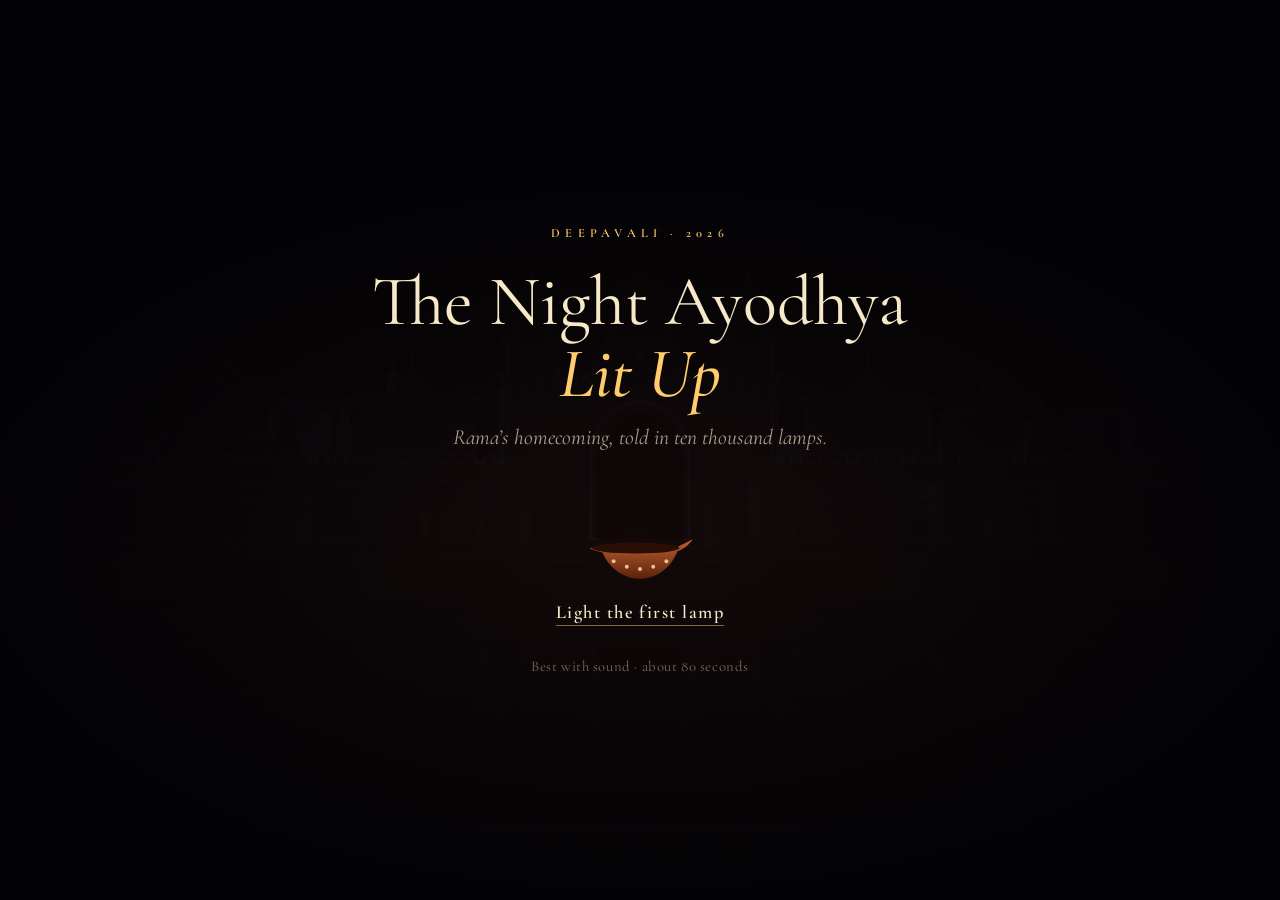
<file: index.html>
<!DOCTYPE html>
<html lang="en">

<head>
  <meta charset="UTF-8">
  <meta name="viewport" content="width=device-width, initial-scale=1, viewport-fit=cover">
  <title>The Night Ayodhya Lit Up · Happy Deepawali</title>
  <meta name="description"
    content="A Diwali greeting: Rama, Sita and Lakshmana return to Ayodhya on a moonless night, and the city welcomes them with an ocean of lamps.">
  <meta name="theme-color" content="#020205">
  <meta property="og:title" content="The Night Ayodhya Lit Up · Happy Deepavali">
  <meta property="og:description" content="Rama's homecoming, told in ten thousand lamps. Shubh Deepavali!">
  <meta property="og:type" content="website">
  <link rel="icon"
    href="data:image/svg+xml,%3Csvg xmlns='http://www.w3.org/2000/svg' viewBox='0 0 64 64'%3E%3Cpath d='M32 6c6 9 9 15 9 21a9 9 0 0 1-18 0c0-6 3-12 9-21z' fill='%23ffb547'/%3E%3Cpath d='M6 38h52c-3 12-13 19-26 19S9 50 6 38z' fill='%23b4502a'/%3E%3C/svg%3E">
  <link rel="preconnect" href="https://fonts.googleapis.com">
  <link rel="preconnect" href="https://fonts.gstatic.com" crossorigin>
  <link rel="stylesheet"
    href="https://fonts.googleapis.com/css2?family=Cormorant+Garamond:ital,wght@0,400;0,500;0,600;1,400;1,500&family=Noto+Serif+Devanagari:wght@500;600&family=Noto+Serif+Tamil:wght@500;600&family=Noto+Serif+Telugu:wght@500;600&family=Noto+Serif+Bengali:wght@500;600&family=Noto+Serif+Gujarati:wght@500;600&family=Noto+Serif+Kannada:wght@500;600&family=Noto+Serif+Malayalam:wght@500;600&family=Noto+Serif+Gurmukhi:wght@500;600&family=Noto+Serif+Oriya:wght@500;600&family=Noto+Nastaliq+Urdu:wght@500;600&display=swap">
  <link rel="stylesheet" href="assets/css/style.css">
</head>

<body>
  <canvas id="stage" role="img"
    aria-label="Animated scene: Rama, Sita and Lakshmana walk toward the gates of Ayodhya on a moonless night while citizens light thousands of clay lamps and fireworks fill the sky."></canvas>
  <div class="vignette" aria-hidden="true"></div>
  <div class="scrim" aria-hidden="true"></div>

  <!-- Story captions -->
  <div id="caption" class="caption" aria-live="polite"></div>

  <!-- Multilingual greeting stage -->
  <div id="greet" class="greet" aria-live="polite"></div>

  <!-- Finale -->
  <section id="finale" class="finale" hidden>
    <p class="f-shubh" lang="hi">शुभ दीपावली</p>
    <h1 class="f-title" id="finaleTitle" aria-label="Happy Deepavali">Happy Deepavali</h1>
    <p class="f-sub">May the light that welcomed Rama home fill yours with joy, peace and prosperity.</p>
    <p class="f-from" id="fromLine" hidden>with warm wishes from <span id="fromName"></span></p>
    <div class="ribbon" aria-hidden="true">
      <div class="ribbon-track" id="ribbon"></div>
    </div>
  </section>

  <div id="actions" class="actions" hidden>
    <p class="hint">Tap the sky to light a firework</p>
    <div class="action-row">
      <button type="button" class="btn" id="replayBtn">↺ Watch again</button>
      <button type="button" class="btn" id="nameBtn">✎ Add your name</button>
    </div>
    <form id="nameForm" class="name-form" hidden>
      <label class="sr-only" for="nameInput">Your name</label>
      <input id="nameInput" maxlength="40" autocomplete="name" placeholder="Your name">
      <button type="submit" class="btn btn-gold">Save</button>
    </form>
  </div>

  <!-- HUD -->
  <div class="hud" id="hud" hidden>
    <button type="button" class="hud-btn" id="soundBtn" aria-label="Mute sound" aria-pressed="false">
      <svg viewBox="0 0 24 24" aria-hidden="true">
        <path class="spk" d="M4 9h4l5-4v14l-5-4H4z" />
        <path class="wave" d="M16.5 8.5a5 5 0 0 1 0 7M19 6a8.5 8.5 0 0 1 0 12" />
        <path class="mute" d="M16 9l6 6M22 9l-6 6" />
      </svg>
    </button>
    <button type="button" class="hud-btn hud-skip" id="skipBtn">Skip to greeting ›</button>
  </div>
  <div id="toast" class="toast" role="status"></div>

  <!-- Intro -->
  <div id="intro" class="intro">
    <div class="intro-inner">
      <p class="eyebrow">Deepavali · 2026</p>
      <h1 class="intro-title">The Night Ayodhya<br><em>Lit Up</em></h1>
      <p class="lede">Rama’s homecoming, told in ten thousand lamps.</p>
      <button type="button" id="beginBtn" class="begin">
        <svg class="intro-diya" viewBox="0 0 120 90" aria-hidden="true">
          <defs>
            <radialGradient id="fl" cx="50%" cy="70%" r="60%">
              <stop offset="0" stop-color="#fffbe6" />
              <stop offset=".35" stop-color="#ffd36b" />
              <stop offset=".8" stop-color="#ff8a1f" />
              <stop offset="1" stop-color="#ff6a00" stop-opacity="0" />
            </radialGradient>
            <radialGradient id="halo" cx="50%" cy="50%" r="50%">
              <stop offset="0" stop-color="#ffb347" stop-opacity=".55" />
              <stop offset="1" stop-color="#ffb347" stop-opacity="0" />
            </radialGradient>
            <linearGradient id="clay" x1="0" x2="0" y1="0" y2="1">
              <stop offset="0" stop-color="#c0602e" />
              <stop offset="1" stop-color="#5a220e" />
            </linearGradient>
          </defs>
          <circle class="halo" cx="60" cy="34" r="34" fill="url(#halo)" />
          <path class="flame" d="M60 8c7 10 10 17 10 23a10 10 0 0 1-20 0c0-6 3-13 10-23z" fill="url(#fl)" />
          <path d="M14 50h78l16-8c-4 6-9 9-14 11-6 16-20 25-34 25S32 69 26 54c-5-1-9-2-12-4z" fill="url(#clay)" />
          <ellipse cx="56" cy="50" rx="40" ry="5" fill="#2a0e05" />
          <g fill="#ffd9a0" opacity=".85">
            <circle cx="36" cy="62" r="1.8" />
            <circle cx="48" cy="67" r="1.8" />
            <circle cx="60" cy="69" r="1.8" />
            <circle cx="72" cy="67" r="1.8" />
            <circle cx="84" cy="62" r="1.8" />
          </g>
        </svg>
        <span>Light the first lamp</span>
      </button>
      <p class="note">Best with sound · about 80 seconds</p>
    </div>
  </div>

  <noscript>
    <p class="noscript">शुभ दीपावली · Happy Deepavali. Please enable JavaScript to see the animation.</p>
  </noscript>
  <script src="assets/js/main.js"></script>
</body>

</html>
</file>
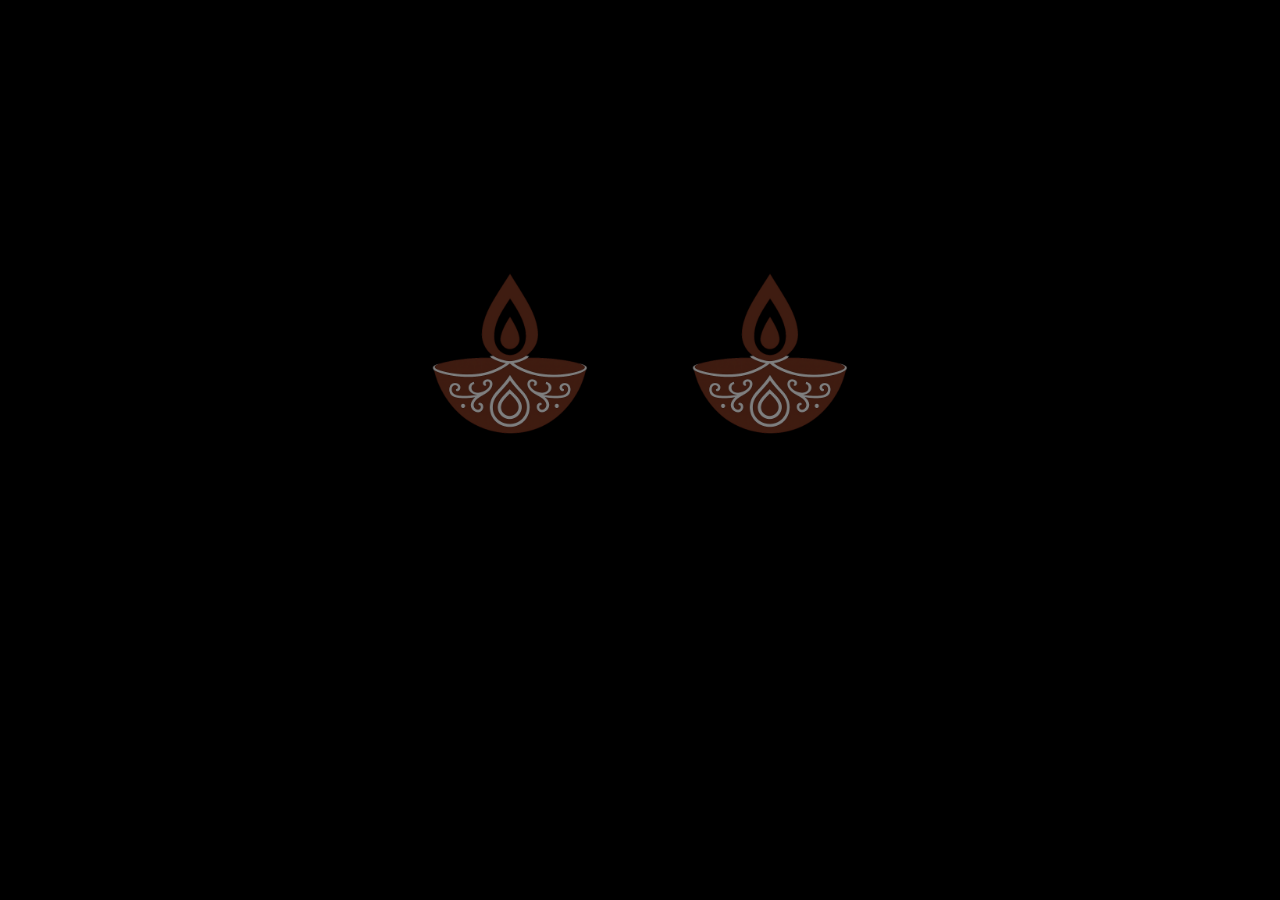
<file: archive/2025/index.html>
<!DOCTYPE html>
<html lang="en">
<head>
<meta charset="UTF-8">
<meta name="viewport" content="width=device-width, initial-scale=1.0">
<title>Deepavali Greetings - Simple</title>
<style>
  html, body {
    margin: 0;
    padding: 0;
    height: 100%;
    width: 100%;
    overflow: hidden;
    display: flex;
    flex-direction: column;
    align-items: center;
    justify-content: center;
    font-family: 'Poppins', sans-serif;
    background: #000; /* Background color fallback */
  }
  /* Overlay */
  .overlay {
    position: fixed;
    top: 0; left: 0;
    width: 100%; height: 100%;
    background: rgba(0, 0, 0, 0.5);
    z-index: 0;
  }

  /* Container for the two lamps side by side */
  .lamps-wrapper {
    display: flex;
    gap: 60px; /* space between lamps */
    z-index: 3;
  }

  .lamp-container {
    position: relative;
    width: 200px;
    height: 200px;
    cursor: pointer;
  }

  .lamp-img {
    width: 100%;
    filter: brightness(0.5);
    transition: filter 0.3s ease;
  }

  .flame {
    position: absolute;
    top: 15px;
    left: 50%;
    transform: translateX(-50%);
    width: 90px;
    height: 110px;
    background: radial-gradient(circle at 50% 20%, #fff6a9, #ffb300 50%, transparent 70%);
    clip-path: polygon(50% 0%, 70% 25%, 80% 50%, 70% 75%, 50% 100%, 30% 75%, 20% 50%, 30% 25%);
    opacity: 0;
    filter: drop-shadow(0 0 15px #ffb300);
    transition: opacity 0.3s ease;
  }

  .flame::after {
    content: '';
    position: absolute;
    top: 15px;
    left: 50%;
    transform: translateX(-50%);
    width: 30px;
    height: 50px;
    background: radial-gradient(circle at 50% 30%, #fff7d4, #ffd966 60%, transparent 80%);
    clip-path: polygon(50% 0%, 70% 25%, 80% 50%, 70% 75%, 50% 100%, 30% 75%, 20% 50%, 30% 25%);
    opacity: 0.8;
  }

  @keyframes flicker {
    0%   { transform: translateX(-50%) scale(1) rotate(-1deg); opacity: 0.85; filter: drop-shadow(0 0 10px #ffb300); }
    25%  { transform: translateX(-50%) scale(1.05) rotate(1deg); opacity: 1; filter: drop-shadow(0 0 25px #ffd966); }
    50%  { transform: translateX(-50%) scale(0.95) rotate(-2deg); opacity: 0.9; }
    75%  { transform: translateX(-50%) scale(1.1) rotate(1deg); opacity: 1; }
    100% { transform: translateX(-50%) scale(1) rotate(0deg); opacity: 0.85; }
  }

  .lamp-container.lit .flame {
    opacity: 0.9;
    animation: flicker 0.2s infinite alternate;
  }

  .lamp-container.lit .lamp-img {
    filter: brightness(1.3) drop-shadow(0 0 25px #ffb300);
  }
  
  /* Center container */
  .container {
    text-align: center;
    padding: 20px 40px;
  }

  /* Main greeting text */
  #greeting {
    font-size: 2.2em;
    font-weight: bold;
    opacity: 0;
    transform: scale(0.98);
    transition: opacity 0.8s ease, transform 0.8s ease;
	 color: #ffcc66;
  }

  /* Language name */
  #langMessage {
    font-size: 1.1em;
    opacity: 0;
    transition: opacity 0.8s ease;
    margin-top: 8px;
    color: #ffcc66;
  }

  .show #greeting, 
  .show #langMessage {
    opacity: 1;
    transform: scale(1);
  }
  #messageBox {
  position: relative;
  z-index: 4; /* Higher than .overlay (z-index: 0) and canvas (z-index: 1) */
}

  @keyframes flickerText {
    0%, 100% { text-shadow: 0 0 20px #ffe57f, 0 0 40px #ff0; }
    25% { text-shadow: 0 0 30px #fff176, 0 0 50px #ffcc33; }
    50% { text-shadow: 0 0 25px #ff8c00, 0 0 45px #ff6b6b; }
    75% { text-shadow: 0 0 35px #ffea00, 0 0 55px #fff; }
  }

  @keyframes pulse {
    0%, 100% { transform: scale(1.1); }
    50% { transform: scale(1.2); }
  }

  /* Canvas for fireworks */
  canvas {
    position: fixed;
    top: 0;
    left: 0;
    z-index: 1;
  }
</style>
</head>
<body>
 <div class="overlay"></div>

  <!-- Canvas for fireworks -->
  <canvas id="sky"></canvas>

  <!-- Two lamps side by side -->
  <div class="lamps-wrapper">
    <div class="lamp-container" id="deepaLamp1">
      <img src="deepa.png" alt="Deepa Lamp 1" class="lamp-img" />
      <div class="flame"></div>
    </div>

    <div class="lamp-container" id="deepaLamp2">
      <img src="deepa.png" alt="Deepa Lamp 2" class="lamp-img" />
      <div class="flame"></div>
    </div>
  </div>

  <!-- Greeting -->
<div class="container" id="messageBox">
  <h1 id="greeting">🎆 ದೀಪಾವಳಿ ಹಬ್ಬದ ಶುಭಾಶಯಗಳು 🎆</h1>
  <h6 id="langMessage">Kannada</h6>
</div>

<script>
const canvas = document.getElementById("sky");
const ctx = canvas.getContext("2d");
canvas.width = window.innerWidth;
canvas.height = window.innerHeight;
  const greeting = document.getElementById("greeting");
  const langMessage = document.getElementById("langMessage");
  const messageBox = document.getElementById("messageBox");

  const texts = {
    Assamese: "আপোনালৈ দীপাৱলীৰ শুভেচ্ছা",
    Bengali: "শুভ দীপাবলি",
    Bodo: "गिबियाव बयनिसिमबो गोथार दिपावलिनि गोजोन हामलायनायखौ जासिहरनाय थाबाय।",
    Dogri: "दिवाली दी मुबारकां",
    Gujarati: "દિવાળીની હાર્દિક શુભકામનાઓ",
    Hindi: "दीपावली की हार्दिक शुभकामनाएँ",
    Kannada: "ದೀಪಾವಳಿ ಹಬ್ಬದ ಹಾರ್ದಿಕ ಶುಭಾಶಯಗಳು",
    Kashmiri: "تُہہ دوٚپہ تہہ دیوالی مبارک",
    Konkani: "तुंकां सगळ्यांक दीपावलीच्या हार्दिक शुभेच्छा",
    Maithili: "दिपावलीक शुभकामना",
    Malayalam: "ദീപാവലി ആശംസകൾ",
    Manipuri: "নুংঙাইরবা দিপাবলী ওইরসনু",
    Marathi: "दिवाळीच्या हार्दिक शुभेच्छा",
    Nepali: "शुभ दीपावलीको पावन अवसरमा हार्दिक मंगलमय शुभकामना",
    Odia: "ଦୀପାବଳୀର ଅନେକ ଶୁଭେଚ୍ଛା",
    Punjabi: "ਤੁਹਾਨੂੰ ਅਤੇ ਤੁਹਾਡੇ ਪਰਿਵਾਰ ਨੂੰ ਦੀਵਾਲੀ ਦੀਆਂ ਮੁਬਾਰਕਾਂ",
    Sanskrit: "दीपावली पर्वणः हार्दिक्यः शुभकामनाः",
    Santali: "ᱥᱟᱱᱟᱢ ᱠᱚᱜᱮ ᱫᱤᱣᱟᱞᱤ ᱨᱮᱭᱟᱜ ᱥᱩᱵᱷᱚ ᱠᱟᱢᱱᱟ",
    Sindhi: "دِيواري جون واڌايُون",
    Tamil: "இனிய தீபாவளி நல்வாழ்த்துக்கள்",
    Telugu: "దీపావళి శుభాకాంక్షలు",
    Urdu: "دیوالی کی دلی مبارک باد"
  };

  const languages = Object.keys(texts);
  let index = 0;

  function updateGreeting() {
    const lang = languages[index];
    const message = texts[lang];

    messageBox.classList.remove("show");

    setTimeout(() => {
      greeting.textContent = `🎇 ${message} 🎇`;
      langMessage.textContent = lang;
      messageBox.classList.add("show");
    }, 400);

    index = (index + 1) % languages.length;
  }

  setInterval(updateGreeting, 2800);

  
  window.addEventListener("resize", () => {
  canvas.width = window.innerWidth;
  canvas.height = window.innerHeight;
});

// Sounds (replace with your own sound files or comment these if not available)
//const launchSound = new Audio("launch.mp3");
const explodeSound = new Audio("explosion.mp3");

class Particle {
  constructor(x, y, color, velocity, size, life) {
    this.x = x; this.y = y;
    this.color = color;
    this.velocity = velocity;
    this.size = size;
    this.life = life;
    this.alpha = 1;
  }
  update() {
    this.x += this.velocity.x;
    this.y += this.velocity.y;
    // subtle gravity and air drag for blushing fall
    this.velocity.y += 0.02;
    this.velocity.x *= 0.995;
    this.life -= 1;
    this.alpha = Math.max(this.life / 120, 0);
  }
  draw(ctx) {
    ctx.save();
    ctx.globalAlpha = this.alpha;
    // create radial gradient for soft glow (blush)
    const grad = ctx.createRadialGradient(this.x, this.y, 0, this.x, this.y, Math.max(1, this.size * 6));
    grad.addColorStop(0, this._rgba(this.color, 0.95));
    grad.addColorStop(0.2, this._rgba(this.color, 0.8));
    grad.addColorStop(0.5, this._rgba(this.color, 0.35));
    grad.addColorStop(1, this._rgba(this.color, 0));
    ctx.fillStyle = grad;
    ctx.beginPath();
    ctx.arc(this.x, this.y, this.size * 2.2, 0, Math.PI * 2);
    ctx.fill();

    // bright core
    ctx.beginPath();
    ctx.fillStyle = this.color;
    ctx.globalAlpha = Math.min(1, this.alpha * 1.2);
    ctx.arc(this.x, this.y, this.size, 0, Math.PI * 2);
    ctx.fill();
    ctx.restore();
  }
  _rgba(hex, a) {
    // convert hex color like #ff6b6b to rgba
    let c = hex.replace('#','');
    if (c.length === 3) c = c.split('').map(ch => ch+ch).join('');
    const r = parseInt(c.substring(0,2),16);
    const g = parseInt(c.substring(2,4),16);
    const b = parseInt(c.substring(4,6),16);
    return `rgba(${r},${g},${b},${a})`;
  }
}

class Ring {
  constructor(x, y, color) {
    this.x = x; this.y = y;
    this.r = 10;
    this.maxR = 120 + Math.random() * 60;
    this.width = 6 + Math.random() * 4;
    this.alpha = 0.9;
    this.color = color;
  }
  update() {
    this.r += 6 + Math.random() * 4;
    this.alpha -= 0.02 + Math.random() * 0.01;
  }
  draw(ctx) {
    if (this.alpha <= 0) return;
    ctx.save();
    ctx.globalAlpha = this.alpha * 0.9;
    ctx.strokeStyle = this.color;
    ctx.lineWidth = this.width;
    ctx.beginPath();
    ctx.arc(this.x, this.y, this.r, 0, Math.PI * 2);
    ctx.stroke();
    ctx.restore();
  }
}

class Firework {
  constructor(startX, startY, targetX, targetY) {
    this.x = startX; this.y = startY;
    this.targetX = targetX; this.targetY = targetY;
    this.speed = 8 + Math.random() * 3;
    this.angle = Math.atan2(targetY - startY, targetX - startX);
    this.trail = [];
    this.reached = false;
    this.color = ["#ff6b6b","#feca57","#54a0ff","#5f27cd","#1dd1a1","#fff176"][Math.floor(Math.random()*6)];
  }
  update() {
    const vx = Math.cos(this.angle) * this.speed;
    const vy = Math.sin(this.angle) * this.speed;
    // push the current position to trail
    this.trail.push({ x: this.x, y: this.y });
    if (this.trail.length > 12) this.trail.shift();
    this.x += vx; this.y += vy;
    const distance = Math.hypot(this.targetX - this.x, this.targetY - this.y);
    // emit tiny particles along flight path for launching sparkle
    if (Math.random() < 0.6) {
      const tiny = new Particle(this.x, this.y, this.color, { x: (Math.random()-0.5)*1.5, y: (Math.random()-0.5)*1.5 }, Math.random()*1.5+0.3, 18);
      tiny.life = 20 + Math.random()*20;
      particles.push(tiny);
    }
    if (distance < 12) this.reached = true;
  }
  draw(ctx) {
    // drawing with glow: a thicker faint trail first, then sharp core
    if (this.trail.length > 0) {
      ctx.save();
      ctx.lineWidth = 10;
      ctx.strokeStyle = this.color;
      ctx.globalAlpha = 0.08;
      ctx.beginPath();
      ctx.moveTo(this.trail[0].x, this.trail[0].y);
      for (let p of this.trail) ctx.lineTo(p.x, p.y);
      ctx.stroke();

      ctx.lineWidth = 4;
      ctx.globalAlpha = 0.18;
      ctx.beginPath();
      ctx.moveTo(this.trail[0].x, this.trail[0].y);
      for (let p of this.trail) ctx.lineTo(p.x, p.y);
      ctx.stroke();
      ctx.restore();
    }

    // core rocket point
    ctx.save();
    ctx.beginPath();
    ctx.fillStyle = "#fff";
    ctx.globalAlpha = 1;
    ctx.arc(this.x, this.y, 3.5, 0, Math.PI * 2);
    ctx.fill();
    ctx.restore();
  }
}

let fireworks = [];
let particles = [];
let rings = [];
let autoFireworkInterval;
let firstBlastDone = false;

// Load sky image
const skyImg = new Image();
skyImg.src = 'https://images.pexels.com/photos/18401306/pexels-photo-18401306.jpeg';

function createExplosion(x, y) {
  const colors = ["#ff6b6b", "#feca57", "#54a0ff", "#5f27cd", "#1dd1a1", "#fff176"];
  const mainColor = colors[Math.floor(Math.random() * colors.length)];
  const count = 70 + Math.random() * 40;
  for (let i = 0; i < count; i++) {
    const angle = (Math.PI * 2 * i) / count;
    const speed = Math.random() * 6 + 2;
    const vx = Math.cos(angle) * speed;
    const vy = Math.sin(angle) * speed;
    // add randomness and some upward bias for a nice bloom
    const velocity = { x: vx * (0.9 + Math.random()*0.6), y: vy * (0.9 + Math.random()*0.6) - Math.random()*1.2 };
    particles.push(new Particle(
      x, y,
      colors[Math.floor(Math.random() * colors.length)],
      velocity,
      Math.random() * 2.5 + 0.6,
      120 + Math.random() * 30
    ));
  }

  // add an expanding ring for bloom
  rings.push(new Ring(x, y, mainColor));

  explodeSound.currentTime = 0;
  explodeSound.play();

  if (!firstBlastDone) {
  firstBlastDone = true;
  setTimeout(() => {
    messageBox.classList.add("show");
  }, 500);
}

}

function animate() {
  requestAnimationFrame(animate);

  // Clear canvas
  ctx.clearRect(0, 0, canvas.width, canvas.height);

  // Draw sky image as background (draw normally)
  ctx.globalCompositeOperation = 'source-over';
  ctx.drawImage(skyImg, 0, 0, canvas.width, canvas.height);

  // Use additive blending for fireworks & particles to create glow/blush
  ctx.globalCompositeOperation = 'lighter';

  // Draw fireworks (rockets)
  for (let i = fireworks.length - 1; i >= 0; i--) {
    const f = fireworks[i];
    f.update();
    f.draw(ctx);
    if (f.reached) {
      createExplosion(f.x, f.y);
      fireworks.splice(i, 1);
    }
  }

  // Draw rings (explosion bloom rings)
  for (let i = rings.length - 1; i >= 0; i--) {
    const r = rings[i];
    r.update();
    r.draw(ctx);
    if (r.alpha <= 0) rings.splice(i, 1);
  }

  // Draw particles (sparkles)
  for (let i = particles.length - 1; i >= 0; i--) {
    const p = particles[i];
    p.update();
    p.draw(ctx);
    if (p.life <= 0 || p.alpha <= 0.01) particles.splice(i, 1);
  }

  // reset composite for any non-additive drawing
  ctx.globalCompositeOperation = 'source-over';
}

function startAutoFireworks() {
  if (autoFireworkInterval) return;
  autoFireworkInterval = setInterval(() => {
    const startX = Math.random() * canvas.width;
    const startY = canvas.height;
    const targetX = Math.random() * canvas.width;
    const targetY = Math.random() * (canvas.height / 2);
    fireworks.push(new Firework(startX, startY, targetX, targetY));
    launchSound.currentTime = 0;
    launchSound.play();
  }, 1200);
}

skyImg.onload = () => {
  animate();
};

// Lamp toggle logic for 2 lamps side by side
// Lamp toggle logic for 2 lamps side by side
const lamps = [
  document.getElementById('deepaLamp1'),
  document.getElementById('deepaLamp2')
];

let areLampsLit = false;

lamps.forEach(lamp => {
  lamp.addEventListener('click', () => {
    areLampsLit = !areLampsLit;

    lamps.forEach(l => l.classList.toggle('lit', areLampsLit));

    if (areLampsLit) {
      firstBlastDone = false;
      startAutoFireworks();
      launchSound.play();
      messageBox.classList.add("show");
    } else {
      messageBox.classList.remove("show");
      firstBlastDone = false;

      clearInterval(autoFireworkInterval);
      autoFireworkInterval = null;
    }
  });
});


// Auto light lamps after 10 seconds if not clicked
setTimeout(() => {
  lamps.forEach(lamp => {
    if (!lamp.classList.contains('lit')) {
      lamp.classList.add('lit');
    }
  });
  firstBlastDone = false;
  startAutoFireworks();
  launchSound.play();
}, 10000);

</script>

</body>
</html>
</file>
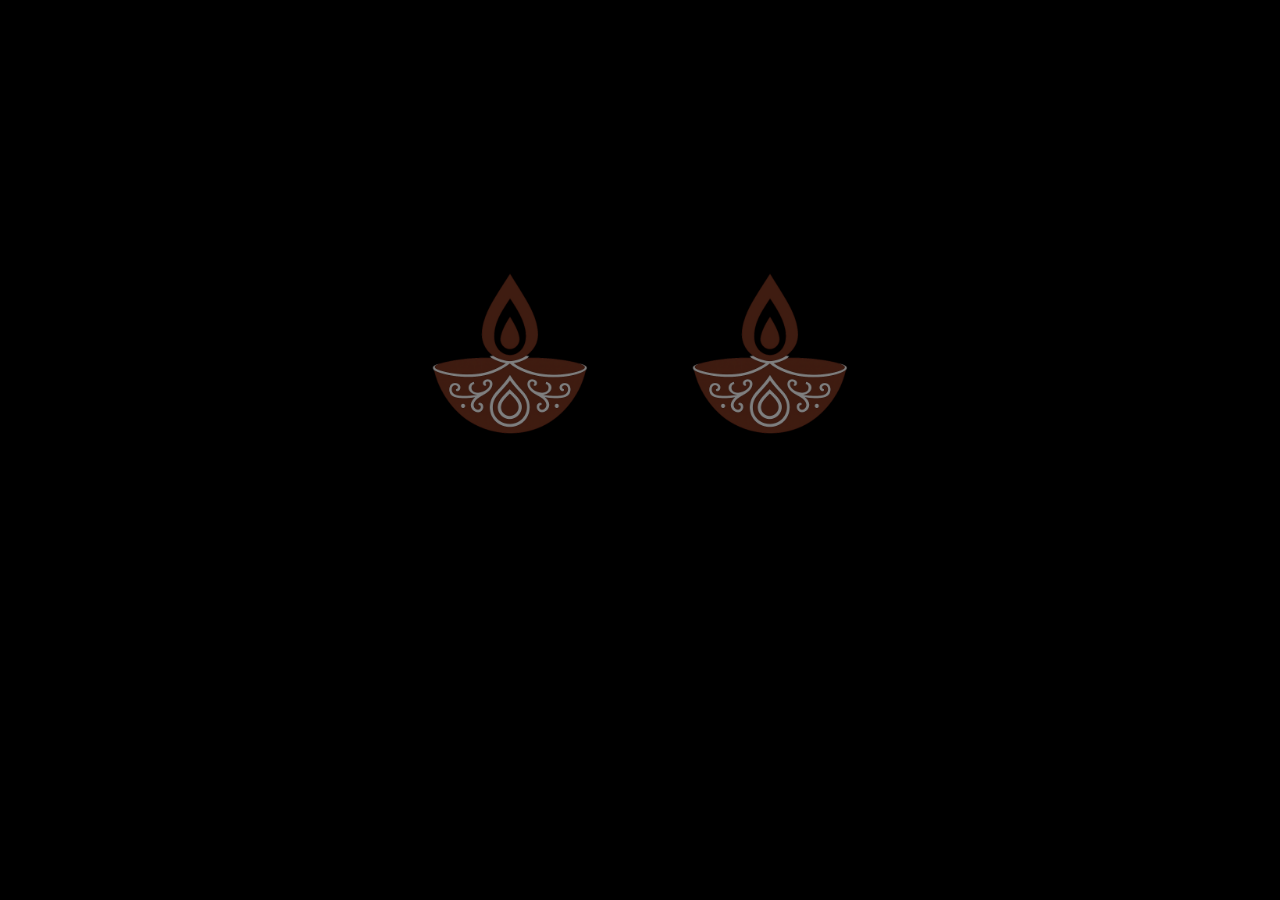
<file: archive/2025/background.html>
<!DOCTYPE html>
<html lang="en">
<head>
<meta charset="UTF-8">
<meta name="viewport" content="width=device-width, initial-scale=1.0">
<title>Deepavali Greetings - Simple</title>
<style>
  html, body {
    margin: 0;
    padding: 0;
    height: 100%;
    width: 100%;
    overflow: hidden;
    display: flex;
    flex-direction: column;
    align-items: center;
    justify-content: center;
    font-family: 'Poppins', sans-serif;
    background: #000; /* Background color fallback */
  }
  /* Overlay */
  .overlay {
    position: fixed;
    top: 0; left: 0;
    width: 100%; height: 100%;
    background: rgba(0, 0, 0, 0.5);
    z-index: 0;
  }

  /* Container for the two lamps side by side */
  .lamps-wrapper {
    display: flex;
    gap: 60px; /* space between lamps */
    z-index: 3;
  }

  .lamp-container {
    position: relative;
    width: 200px;
    height: 200px;
    cursor: pointer;
  }

  .lamp-img {
    width: 100%;
    filter: brightness(0.5);
    transition: filter 0.3s ease;
  }

  .flame {
    position: absolute;
    top: 15px;
    left: 50%;
    transform: translateX(-50%);
    width: 90px;
    height: 110px;
    background: radial-gradient(circle at 50% 20%, #fff6a9, #ffb300 50%, transparent 70%);
    clip-path: polygon(50% 0%, 70% 25%, 80% 50%, 70% 75%, 50% 100%, 30% 75%, 20% 50%, 30% 25%);
    opacity: 0;
    filter: drop-shadow(0 0 15px #ffb300);
    transition: opacity 0.3s ease;
  }

  .flame::after {
    content: '';
    position: absolute;
    top: 15px;
    left: 50%;
    transform: translateX(-50%);
    width: 30px;
    height: 50px;
    background: radial-gradient(circle at 50% 30%, #fff7d4, #ffd966 60%, transparent 80%);
    clip-path: polygon(50% 0%, 70% 25%, 80% 50%, 70% 75%, 50% 100%, 30% 75%, 20% 50%, 30% 25%);
    opacity: 0.8;
  }

  @keyframes flicker {
    0%   { transform: translateX(-50%) scale(1) rotate(-1deg); opacity: 0.85; filter: drop-shadow(0 0 10px #ffb300); }
    25%  { transform: translateX(-50%) scale(1.05) rotate(1deg); opacity: 1; filter: drop-shadow(0 0 25px #ffd966); }
    50%  { transform: translateX(-50%) scale(0.95) rotate(-2deg); opacity: 0.9; }
    75%  { transform: translateX(-50%) scale(1.1) rotate(1deg); opacity: 1; }
    100% { transform: translateX(-50%) scale(1) rotate(0deg); opacity: 0.85; }
  }

  .lamp-container.lit .flame {
    opacity: 0.9;
    animation: flicker 0.2s infinite alternate;
  }

  .lamp-container.lit .lamp-img {
    filter: brightness(1.3) drop-shadow(0 0 25px #ffb300);
  }
  
  /* Center container */
  .container {
    text-align: center;
    padding: 20px 40px;
  }

  /* Main greeting text */
  #greeting {
    font-size: 2.2em;
    font-weight: bold;
    opacity: 0;
    transform: scale(0.98);
    transition: opacity 0.8s ease, transform 0.8s ease;
	 color: #ffcc66;
  }

  /* Language name */
  #langMessage {
    font-size: 1.1em;
    opacity: 0;
    transition: opacity 0.8s ease;
    margin-top: 8px;
    color: #ffcc66;
  }

  .show #greeting, 
  .show #langMessage {
    opacity: 1;
    transform: scale(1);
  }
  #messageBox {
  position: relative;
  z-index: 4; /* Higher than .overlay (z-index: 0) and canvas (z-index: 1) */
}

  @keyframes flickerText {
    0%, 100% { text-shadow: 0 0 20px #ffe57f, 0 0 40px #ff0; }
    25% { text-shadow: 0 0 30px #fff176, 0 0 50px #ffcc33; }
    50% { text-shadow: 0 0 25px #ff8c00, 0 0 45px #ff6b6b; }
    75% { text-shadow: 0 0 35px #ffea00, 0 0 55px #fff; }
  }

  @keyframes pulse {
    0%, 100% { transform: scale(1.1); }
    50% { transform: scale(1.2); }
  }

  /* Canvas for fireworks */
  canvas {
    position: fixed;
    top: 0;
    left: 0;
    z-index: 1;
  }
</style>
</head>
<body>
 <div class="overlay"></div>

  <!-- Canvas for fireworks -->
  <canvas id="sky"></canvas>

  <!-- Two lamps side by side -->
  <div class="lamps-wrapper">
    <div class="lamp-container" id="deepaLamp1">
      <img src="deepa.png" alt="Deepa Lamp 1" class="lamp-img" />
      <div class="flame"></div>
    </div>

    <div class="lamp-container" id="deepaLamp2">
      <img src="deepa.png" alt="Deepa Lamp 2" class="lamp-img" />
      <div class="flame"></div>
    </div>
  </div>

  <!-- Greeting -->
<div class="container" id="messageBox">
  <h1 id="greeting">🎆 ದೀಪಾವಳಿ ಹಬ್ಬದ ಶುಭಾಶಯಗಳು 🎆</h1>
  <h6 id="langMessage">Kannada</h6>
</div>

<script>
const canvas = document.getElementById("sky");
const ctx = canvas.getContext("2d");
canvas.width = window.innerWidth;
canvas.height = window.innerHeight;
  const greeting = document.getElementById("greeting");
  const langMessage = document.getElementById("langMessage");
  const messageBox = document.getElementById("messageBox");

  const texts = {
    Assamese: "আপোনালৈ দীপাৱলীৰ শুভেচ্ছা",
    Bengali: "শুভ দীপাবলি",
    Bodo: "गिबियाव बयनिसिमबो गोथार दिपावलिनि गोजोन हामलायनायखौ जासिहरनाय थाबाय।",
    Dogri: "दिवाली दी मुबारकां",
    Gujarati: "દિવાળીની હાર્દિક શુભકામનાઓ",
    Hindi: "दीपावली की हार्दिक शुभकामनाएँ",
    Kannada: "ದೀಪಾವಳಿ ಹಬ್ಬದ ಹಾರ್ದಿಕ ಶುಭಾಶಯಗಳು",
    Kashmiri: "تُہہ دوٚپہ تہہ دیوالی مبارک",
    Konkani: "तुंकां सगळ्यांक दीपावलीच्या हार्दिक शुभेच्छा",
    Maithili: "दिपावलीक शुभकामना",
    Malayalam: "ദീപാവലി ആശംസകൾ",
    Manipuri: "নুংঙাইরবা দিপাবলী ওইরসনু",
    Marathi: "दिवाळीच्या हार्दिक शुभेच्छा",
    Nepali: "शुभ दीपावलीको पावन अवसरमा हार्दिक मंगलमय शुभकामना",
    Odia: "ଦୀପାବଳୀର ଅନେକ ଶୁଭେଚ୍ଛା",
    Punjabi: "ਤੁਹਾਨੂੰ ਅਤੇ ਤੁਹਾਡੇ ਪਰਿਵਾਰ ਨੂੰ ਦੀਵਾਲੀ ਦੀਆਂ ਮੁਬਾਰਕਾਂ",
    Sanskrit: "दीपावली पर्वणः हार्दिक्यः शुभकामनाः",
    Santali: "ᱥᱟᱱᱟᱢ ᱠᱚᱜᱮ ᱫᱤᱣᱟᱞᱤ ᱨᱮᱭᱟᱜ ᱥᱩᱵᱷᱚ ᱠᱟᱢᱱᱟ",
    Sindhi: "دِيواري جون واڌايُون",
    Tamil: "இனிய தீபாவளி நல்வாழ்த்துக்கள்",
    Telugu: "దీపావళి శుభాకాంక్షలు",
    Urdu: "دیوالی کی دلی مبارک باد"
  };

  const languages = Object.keys(texts);
  let index = 0;

  function updateGreeting() {
    const lang = languages[index];
    const message = texts[lang];

    messageBox.classList.remove("show");

    setTimeout(() => {
      greeting.textContent = `🎇 ${message} 🎇`;
      langMessage.textContent = lang;
      messageBox.classList.add("show");
    }, 400);

    index = (index + 1) % languages.length;
  }

  setInterval(updateGreeting, 2800);

  
  window.addEventListener("resize", () => {
  canvas.width = window.innerWidth;
  canvas.height = window.innerHeight;
});

// Sounds (replace with your own sound files or comment these if not available)
const launchSound = new Audio("launch.mp3");
const explodeSound = new Audio("explosion.mp3");

class Particle {
  constructor(x, y, color, velocity, size, life) {
    this.x = x; this.y = y;
    this.color = color;
    this.velocity = velocity;
    this.size = size;
    this.life = life;
    this.alpha = 1;
  }
  update() {
    this.x += this.velocity.x;
    this.y += this.velocity.y;
    // subtle gravity and air drag for blushing fall
    this.velocity.y += 0.02;
    this.velocity.x *= 0.995;
    this.life -= 1;
    this.alpha = Math.max(this.life / 120, 0);
  }
  draw(ctx) {
    ctx.save();
    ctx.globalAlpha = this.alpha;
    // create radial gradient for soft glow (blush)
    const grad = ctx.createRadialGradient(this.x, this.y, 0, this.x, this.y, Math.max(1, this.size * 6));
    grad.addColorStop(0, this._rgba(this.color, 0.95));
    grad.addColorStop(0.2, this._rgba(this.color, 0.8));
    grad.addColorStop(0.5, this._rgba(this.color, 0.35));
    grad.addColorStop(1, this._rgba(this.color, 0));
    ctx.fillStyle = grad;
    ctx.beginPath();
    ctx.arc(this.x, this.y, this.size * 2.2, 0, Math.PI * 2);
    ctx.fill();

    // bright core
    ctx.beginPath();
    ctx.fillStyle = this.color;
    ctx.globalAlpha = Math.min(1, this.alpha * 1.2);
    ctx.arc(this.x, this.y, this.size, 0, Math.PI * 2);
    ctx.fill();
    ctx.restore();
  }
  _rgba(hex, a) {
    // convert hex color like #ff6b6b to rgba
    let c = hex.replace('#','');
    if (c.length === 3) c = c.split('').map(ch => ch+ch).join('');
    const r = parseInt(c.substring(0,2),16);
    const g = parseInt(c.substring(2,4),16);
    const b = parseInt(c.substring(4,6),16);
    return `rgba(${r},${g},${b},${a})`;
  }
}

class Ring {
  constructor(x, y, color) {
    this.x = x; this.y = y;
    this.r = 10;
    this.maxR = 120 + Math.random() * 60;
    this.width = 6 + Math.random() * 4;
    this.alpha = 0.9;
    this.color = color;
  }
  update() {
    this.r += 6 + Math.random() * 4;
    this.alpha -= 0.02 + Math.random() * 0.01;
  }
  draw(ctx) {
    if (this.alpha <= 0) return;
    ctx.save();
    ctx.globalAlpha = this.alpha * 0.9;
    ctx.strokeStyle = this.color;
    ctx.lineWidth = this.width;
    ctx.beginPath();
    ctx.arc(this.x, this.y, this.r, 0, Math.PI * 2);
    ctx.stroke();
    ctx.restore();
  }
}

class Firework {
  constructor(startX, startY, targetX, targetY) {
    this.x = startX; this.y = startY;
    this.targetX = targetX; this.targetY = targetY;
    this.speed = 8 + Math.random() * 3;
    this.angle = Math.atan2(targetY - startY, targetX - startX);
    this.trail = [];
    this.reached = false;
    this.color = ["#ff6b6b","#feca57","#54a0ff","#5f27cd","#1dd1a1","#fff176"][Math.floor(Math.random()*6)];
  }
  update() {
    const vx = Math.cos(this.angle) * this.speed;
    const vy = Math.sin(this.angle) * this.speed;
    // push the current position to trail
    this.trail.push({ x: this.x, y: this.y });
    if (this.trail.length > 12) this.trail.shift();
    this.x += vx; this.y += vy;
    const distance = Math.hypot(this.targetX - this.x, this.targetY - this.y);
    // emit tiny particles along flight path for launching sparkle
    if (Math.random() < 0.6) {
      const tiny = new Particle(this.x, this.y, this.color, { x: (Math.random()-0.5)*1.5, y: (Math.random()-0.5)*1.5 }, Math.random()*1.5+0.3, 18);
      tiny.life = 20 + Math.random()*20;
      particles.push(tiny);
    }
    if (distance < 12) this.reached = true;
  }
  draw(ctx) {
    // drawing with glow: a thicker faint trail first, then sharp core
    if (this.trail.length > 0) {
      ctx.save();
      ctx.lineWidth = 10;
      ctx.strokeStyle = this.color;
      ctx.globalAlpha = 0.08;
      ctx.beginPath();
      ctx.moveTo(this.trail[0].x, this.trail[0].y);
      for (let p of this.trail) ctx.lineTo(p.x, p.y);
      ctx.stroke();

      ctx.lineWidth = 4;
      ctx.globalAlpha = 0.18;
      ctx.beginPath();
      ctx.moveTo(this.trail[0].x, this.trail[0].y);
      for (let p of this.trail) ctx.lineTo(p.x, p.y);
      ctx.stroke();
      ctx.restore();
    }

    // core rocket point
    ctx.save();
    ctx.beginPath();
    ctx.fillStyle = "#fff";
    ctx.globalAlpha = 1;
    ctx.arc(this.x, this.y, 3.5, 0, Math.PI * 2);
    ctx.fill();
    ctx.restore();
  }
}

let fireworks = [];
let particles = [];
let rings = [];
let autoFireworkInterval;
let firstBlastDone = false;

// Load sky image
const skyImg = new Image();
skyImg.src = 'https://images.pexels.com/photos/18401306/pexels-photo-18401306.jpeg';

function createExplosion(x, y) {
  const colors = ["#ff6b6b", "#feca57", "#54a0ff", "#5f27cd", "#1dd1a1", "#fff176"];
  const mainColor = colors[Math.floor(Math.random() * colors.length)];
  const count = 70 + Math.random() * 40;
  for (let i = 0; i < count; i++) {
    const angle = (Math.PI * 2 * i) / count;
    const speed = Math.random() * 6 + 2;
    const vx = Math.cos(angle) * speed;
    const vy = Math.sin(angle) * speed;
    // add randomness and some upward bias for a nice bloom
    const velocity = { x: vx * (0.9 + Math.random()*0.6), y: vy * (0.9 + Math.random()*0.6) - Math.random()*1.2 };
    particles.push(new Particle(
      x, y,
      colors[Math.floor(Math.random() * colors.length)],
      velocity,
      Math.random() * 2.5 + 0.6,
      120 + Math.random() * 30
    ));
  }

  // add an expanding ring for bloom
  rings.push(new Ring(x, y, mainColor));

  explodeSound.currentTime = 0;
  explodeSound.play();

  if (!firstBlastDone) {
  firstBlastDone = true;
  setTimeout(() => {
    messageBox.classList.add("show");
  }, 500);
}

}

function animate() {
  requestAnimationFrame(animate);

  // Clear canvas
  ctx.clearRect(0, 0, canvas.width, canvas.height);

  // Draw sky image as background (draw normally)
  ctx.globalCompositeOperation = 'source-over';
  ctx.drawImage(skyImg, 0, 0, canvas.width, canvas.height);

  // Use additive blending for fireworks & particles to create glow/blush
  ctx.globalCompositeOperation = 'lighter';

  // Draw fireworks (rockets)
  for (let i = fireworks.length - 1; i >= 0; i--) {
    const f = fireworks[i];
    f.update();
    f.draw(ctx);
    if (f.reached) {
      createExplosion(f.x, f.y);
      fireworks.splice(i, 1);
    }
  }

  // Draw rings (explosion bloom rings)
  for (let i = rings.length - 1; i >= 0; i--) {
    const r = rings[i];
    r.update();
    r.draw(ctx);
    if (r.alpha <= 0) rings.splice(i, 1);
  }

  // Draw particles (sparkles)
  for (let i = particles.length - 1; i >= 0; i--) {
    const p = particles[i];
    p.update();
    p.draw(ctx);
    if (p.life <= 0 || p.alpha <= 0.01) particles.splice(i, 1);
  }

  // reset composite for any non-additive drawing
  ctx.globalCompositeOperation = 'source-over';
}

function startAutoFireworks() {
  if (autoFireworkInterval) return;
  autoFireworkInterval = setInterval(() => {
    const startX = Math.random() * canvas.width;
    const startY = canvas.height;
    const targetX = Math.random() * canvas.width;
    const targetY = Math.random() * (canvas.height / 2);
    fireworks.push(new Firework(startX, startY, targetX, targetY));
    launchSound.currentTime = 0;
    launchSound.play();
  }, 1200);
}

skyImg.onload = () => {
  animate();
};

// Lamp toggle logic for 2 lamps side by side
// Lamp toggle logic for 2 lamps side by side
const lamps = [
  document.getElementById('deepaLamp1'),
  document.getElementById('deepaLamp2')
];

let areLampsLit = false;

lamps.forEach(lamp => {
  lamp.addEventListener('click', () => {
    areLampsLit = !areLampsLit;

    lamps.forEach(l => l.classList.toggle('lit', areLampsLit));

    if (areLampsLit) {
      firstBlastDone = false;
      startAutoFireworks();
      launchSound.play();
      messageBox.classList.add("show");
    } else {
      messageBox.classList.remove("show");
      firstBlastDone = false;

      clearInterval(autoFireworkInterval);
      autoFireworkInterval = null;
    }
  });
});


// Auto light lamps after 10 seconds if not clicked
setTimeout(() => {
  lamps.forEach(lamp => {
    if (!lamp.classList.contains('lit')) {
      lamp.classList.add('lit');
    }
  });
  firstBlastDone = false;
  startAutoFireworks();
  launchSound.play();
}, 10000);

</script>

</body>
</html>
</file>
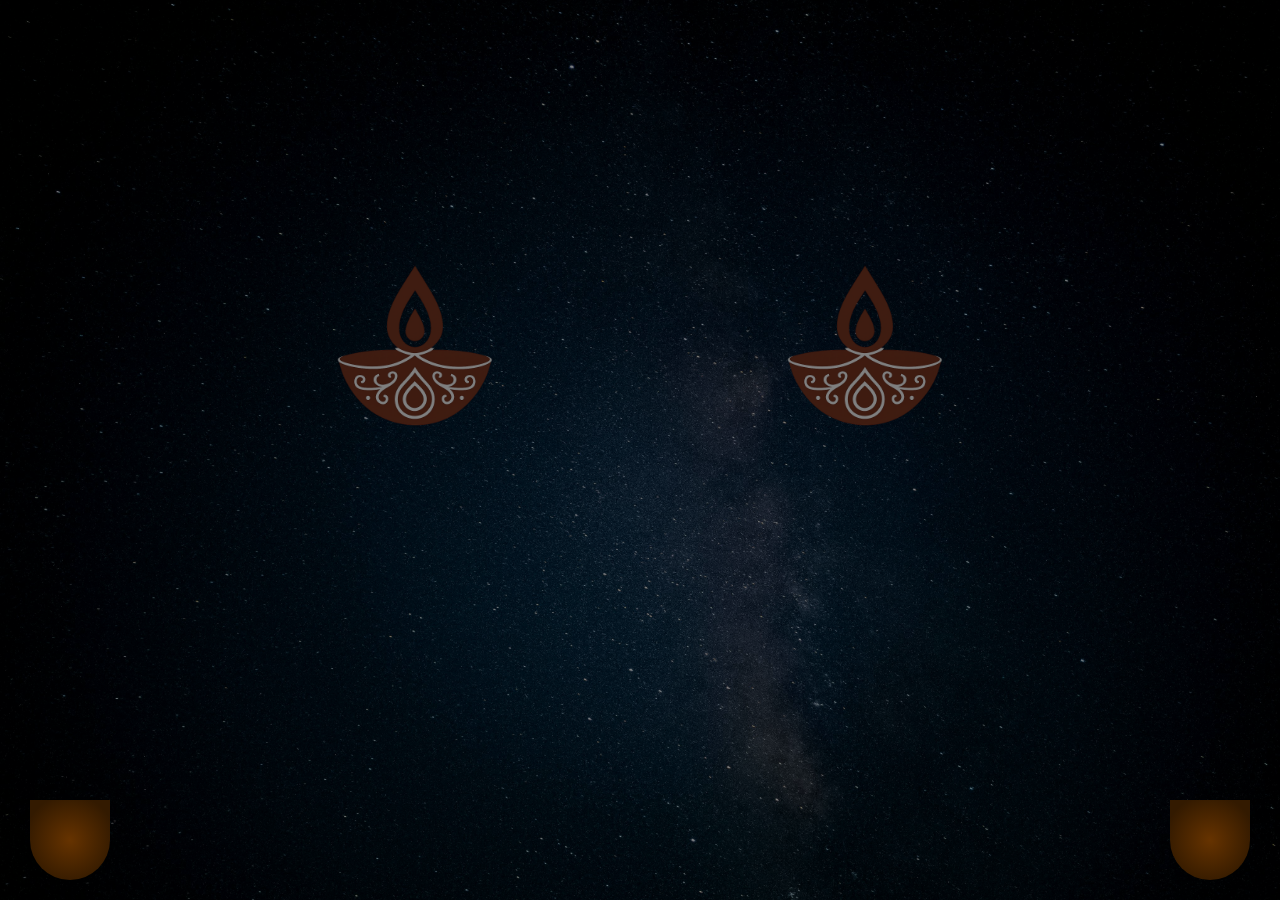
<file: archive/2025/Pre-production.html>
<!DOCTYPE html>
<html lang="en">
<head>
  <meta charset="UTF-8" />
  <meta name="viewport" content="width=device-width, initial-scale=1.0"/>
  <title>Deepavali Greetings with Flowerpots</title>
  <link href="https://fonts.googleapis.com/css2?family=Poppins&display=swap" rel="stylesheet">
  <style>
    html, body {
      margin: 0;
      padding: 0;
      height: 100%;
      width: 100%;
      overflow: hidden;
      display: flex;
      flex-direction: column;
      align-items: center;
      justify-content: center;
      font-family: 'Poppins', sans-serif;
      background: url('pexels-photo-18401306.jpeg') no-repeat center center fixed;
	  background-size: 100% auto;

    }

    .overlay {
      position: fixed;
      top: 0; left: 0;
      width: 100%; height: 100%;
      background: rgba(0, 0, 0, 0.5);
      z-index: 0;
    }

    .lamps-wrapper {
      display: flex;
      gap: 250px;
      z-index: 3;
    }

    .lamp-container {
      position: relative;
      width: 200px;
      height: 200px;
      cursor: pointer;
    }

    .lamp-img {
      width: 100%;
      filter: brightness(0.5);
      transition: filter 0.3s ease;
    }

    .flame {
      position: absolute;
      top: 15px;
      left: 50%;
      transform: translateX(-50%);
      width: 90px;
      height: 110px;
      background: radial-gradient(circle at 50% 20%, #fff6a9, #ffb300 50%, transparent 70%);
      clip-path: polygon(50% 0%, 70% 25%, 80% 50%, 70% 75%, 50% 100%, 30% 75%, 20% 50%, 30% 25%);
      opacity: 0;
      filter: drop-shadow(0 0 15px #ffb300);
      transition: opacity 0.3s ease;
    }

    .flame::after {
      content: '';
      position: absolute;
      top: 15px;
      left: 50%;
      transform: translateX(-50%);
      width: 30px;
      height: 50px;
      background: radial-gradient(circle at 50% 30%, #fff7d4, #ffd966 60%, transparent 80%);
      clip-path: polygon(50% 0%, 70% 25%, 80% 50%, 70% 75%, 50% 100%, 30% 75%, 20% 50%, 30% 25%);
      opacity: 0.8;
    }

    @keyframes flicker {
      0%   { transform: translateX(-50%) scale(1) rotate(-1deg); opacity: 0.85; filter: drop-shadow(0 0 10px #ffb300); }
      25%  { transform: translateX(-50%) scale(1.05) rotate(1deg); opacity: 1; filter: drop-shadow(0 0 25px #ffd966); }
      50%  { transform: translateX(-50%) scale(0.95) rotate(-2deg); opacity: 0.9; }
      75%  { transform: translateX(-50%) scale(1.1) rotate(1deg); opacity: 1; }
      100% { transform: translateX(-50%) scale(1) rotate(0deg); opacity: 0.85; }
    }

    .lamp-container.lit .flame {
      opacity: 0.9;
      animation: flicker 0.2s infinite alternate;
    }

    .lamp-container.lit .lamp-img {
      filter: brightness(1.3) drop-shadow(0 0 25px #ffb300);
    }

    .container {
      text-align: center;
      padding: 20px 40px;
    }

    #greeting {
      font-size: 2.2em;
      font-weight: bold;
      opacity: 0;
      transform: scale(0.98);
      transition: opacity 0.8s ease, transform 0.8s ease;
      color: #ffcc66;
    }

    #langMessage {
      font-size: 1.1em;
      opacity: 0;
      transition: opacity 0.8s ease;
      margin-top: 8px;
      color: #ffcc66;
    }

    .show #greeting, 
    .show #langMessage {
      opacity: 1;
      transform: scale(1);
    }

    #messageBox {
      position: relative;
      z-index: 4;
    }

    canvas {
      position: fixed;
      top: 0;
      left: 0;
      z-index: 1;
    }

    .flowerpot {
      position: fixed;
      bottom: 20px;
      width: 80px;
      height: 80px;
      background: radial-gradient(ellipse at center, #663300 0%, #331a00 80%);
      border-radius: 0 0 50% 50%;
      z-index: 4;
    }

    #flowerpotLeft {
      left: 30px;
    }

    #flowerpotRight {
      right: 30px;
    }

    @media (max-width: 768px) {
      .lamps-wrapper {
        flex-direction: column;
        gap: 40px;
      }
      #greeting {
        font-size: 1.5em;
      }
    }
  </style>
</head>
<body>
  <div class="overlay"></div>
  <canvas id="sky"></canvas>

  <div class="lamps-wrapper">
    <div class="lamp-container" id="deepaLamp1">
      <img src="deepa.png" alt="Deepa Lamp 1" class="lamp-img" />
      <div class="flame"></div>
    </div>
    <div class="lamp-container" id="deepaLamp2">
      <img src="deepa.png" alt="Deepa Lamp 2" class="lamp-img" />
      <div class="flame"></div>
    </div>
  </div>

  <div class="container" id="messageBox">
    <h1 id="greeting">🎆 ದೀಪಾವಳಿ ಹಬ್ಬದ ಶುಭಾಶಯಗಳು 🎆</h1>
    <h6 id="langMessage">Kannada</h6>
  </div>

  <div id="flowerpotLeft" class="flowerpot"></div>
  <div id="flowerpotRight" class="flowerpot"></div>

  <script>
    // ********** Setup canvas, fireworks, particles logic **********

    const canvas = document.getElementById("sky");
    const ctx = canvas.getContext("2d");
    canvas.width = window.innerWidth;
    canvas.height = window.innerHeight;

    const greeting = document.getElementById("greeting");
    const langMessage = document.getElementById("langMessage");
    const messageBox = document.getElementById("messageBox");

    const texts = {
  Assamese: "দীপাৱলীৰ শুভেচ্ছা",
  Bengali: "শুভ দীপাবলি",
  Bodo: "हामब्लायथि दिवालि",
  Dogri: "देआली दियां शुभकामनां",
English:"Happy Deepawali",
  Gujarati: "હેપ્પી દિવાળી",
  Hindi: "शुभ दीपावली",
  Kannada: "ದೀಪಾವಳಿ ಹಬ್ಬದ ಶುಭಾಷಯಗಳು",
  Kashmiri: "دیوالی مبارک",
  Konkani: "दिवाळेचीं परबीं",
  Maithili: "शुभ दीपावली",
  Malayalam: "സന്തോഷകരമായ ദീപാവലി",
  Manipuri: "ꯗꯤꯄꯥꯕꯂꯤꯒꯤ ꯌꯥꯏꯐ-ꯄꯥꯎꯖꯦꯜ",
  Marathi: "दीपावलीच्या हार्दिक शुभेच्छा",
  Nepali: "शुभ दीपावली",
  Odia: "ଶୁଭ ଦୀପାବଳି",
  Punjabi: "ਸ਼ੁਭ ਦੀਪਾਵਲੀ",
  Sanskrit: "सुखदं दीपावल्याः",
  Santali: "ᱨᱟᱹᱥᱠᱟᱹ ᱫᱤᱯᱟᱣᱟᱞᱤ",
  Sindhi: "خوشيءَ ڀريو ديپاولی",
  Tamil: "இனிய தீபாவளி வாழ்த்துகள்",
  Telugu: "దీపావళి శుభాకాంక్షలు",
  Urdu: "ہیپی دیوالی"
    };

    const languages = Object.keys(texts);
    let index = 0;

    function updateGreeting() {
      const lang = languages[index];
      const message = texts[lang];
      messageBox.classList.remove("show");
      setTimeout(() => {
        greeting.textContent = `🎇 ${message} 🎇`;
        langMessage.textContent = lang;
        messageBox.classList.add("show");
      }, 400);
      index = (index + 1) % languages.length;
    }

    // Firework / Particle / Ring classes (same as your original) …
    class Particle {
      constructor(x, y, color, velocity, size, life) {
        this.x = x; this.y = y;
        this.color = color;
        this.velocity = velocity;
        this.size = size;
        this.life = life;
        this.alpha = 1;
      }
      update() {
        this.x += this.velocity.x;
        this.y += this.velocity.y;
        this.velocity.y += 0.02;
        this.velocity.x *= 0.995;
        this.life -= 1;
        this.alpha = Math.max(this.life / 120, 0);
      }
      draw(ctx) {
        ctx.save();
        ctx.globalAlpha = this.alpha;
        const grad = ctx.createRadialGradient(this.x, this.y, 0, this.x, this.y, Math.max(1, this.size * 6));
        grad.addColorStop(0, this._rgba(this.color, 0.95));
        grad.addColorStop(0.2, this._rgba(this.color, 0.8));
        grad.addColorStop(0.5, this._rgba(this.color, 0.35));
        grad.addColorStop(1, this._rgba(this.color, 0));
        ctx.fillStyle = grad;
        ctx.beginPath();
        ctx.arc(this.x, this.y, this.size * 2.2, 0, Math.PI * 2);
        ctx.fill();

        ctx.beginPath();
        ctx.fillStyle = this.color;
        ctx.globalAlpha = Math.min(1, this.alpha * 1.2);
        ctx.arc(this.x, this.y, this.size, 0, Math.PI * 2);
        ctx.fill();

        ctx.restore();
      }
      _rgba(hex, a) {
        let c = hex.replace('#','');
        if (c.length === 3) c = c.split('').map(ch => ch+ch).join('');
        const r = parseInt(c.substring(0,2),16),
              g = parseInt(c.substring(2,4),16),
              b = parseInt(c.substring(4,6),16);
        return `rgba(${r},${g},${b},${a})`;
      }
    }

    class Ring {
      constructor(x, y, color) {
        this.x = x; this.y = y;
        this.r = 10;
        this.maxR = 120 + Math.random() * 60;
        this.width = 6 + Math.random() * 4;
        this.alpha = 0.9;
        this.color = color;
      }
      update() {
        this.r += 6 + Math.random() * 4;
        this.alpha -= 0.02 + Math.random() * 0.01;
      }
      draw(ctx) {
        if (this.alpha <= 0) return;
        ctx.save();
        ctx.globalAlpha = this.alpha * 0.9;
        ctx.strokeStyle = this.color;
        ctx.lineWidth = this.width;
        ctx.beginPath();
        ctx.arc(this.x, this.y, this.r, 0, Math.PI * 2);
        ctx.stroke();
        ctx.restore();
      }
    }

    class Firework {
      constructor(startX, startY, targetX, targetY) {
        this.x = startX; this.y = startY;
        this.targetX = targetX; this.targetY = targetY;
        this.speed = 8 + Math.random() * 3;
        this.angle = Math.atan2(targetY - startY, targetX - startX);
        this.trail = [];
        this.reached = false;
        this.color = ["#ff6b6b","#feca57","#54a0ff","#5f27cd","#1dd1a1","#fff176"][Math.floor(Math.random()*6)];
      }
      update() {
        const vx = Math.cos(this.angle) * this.speed;
        const vy = Math.sin(this.angle) * this.speed;
        this.trail.push({ x: this.x, y: this.y });
        if (this.trail.length > 12) this.trail.shift();
        this.x += vx; this.y += vy;
        const dist = Math.hypot(this.targetX - this.x, this.targetY - this.y);
        if (Math.random() < 0.6) {
          const tiny = new Particle(
            this.x, this.y,
            this.color,
            { x: (Math.random()-0.5)*1.5, y: (Math.random()-0.5)*1.5 },
            Math.random()*1.5 + 0.3,
            18
          );
          tiny.life = 20 + Math.random()*20;
          particles.push(tiny);
        }
        if (dist < 12) this.reached = true;
      }
      draw(ctx) {
        if (this.trail.length > 0) {
          ctx.save();
          ctx.lineWidth = 10;
          ctx.strokeStyle = this.color;
          ctx.globalAlpha = 0.08;
          ctx.beginPath();
          ctx.moveTo(this.trail[0].x, this.trail[0].y);
          for (const p of this.trail) ctx.lineTo(p.x, p.y);
          ctx.stroke();

          ctx.lineWidth = 4;
          ctx.globalAlpha = 0.18;
          ctx.beginPath();
          ctx.moveTo(this.trail[0].x, this.trail[0].y);
          for (const p of this.trail) ctx.lineTo(p.x, p.y);
          ctx.stroke();
          ctx.restore();
        }
        ctx.save();
        ctx.beginPath();
        ctx.fillStyle = "#fff";
        ctx.globalAlpha = 1;
        ctx.arc(this.x, this.y, 3.5, 0, Math.PI * 2);
        ctx.fill();
        ctx.restore();
      }
    }

    let fireworks = [];
    let particles = [];
    let rings = [];
    let autoFireworkInterval = null;
    let firstBlastDone = false;

    //const launchSound = new Audio("launch.mp3");
    const explodeSound = new Audio("explosion.mp3");

    function createExplosion(x, y) {
      const colors = ["#ff6b6b", "#feca57", "#54a0ff", "#5f27cd", "#1dd1a1", "#fff176"];
      const mainColor = colors[Math.floor(Math.random() * colors.length)];
      const count = 70 + Math.random() * 40;
      for (let i = 0; i < count; i++) {
        const angle = (Math.PI * 2 * i) / count;
        const speed = Math.random() * 6 + 2;
        const vx = Math.cos(angle) * speed;
        const vy = Math.sin(angle) * speed;
        const velocity = {
          x: vx * (0.9 + Math.random() * 0.6),
          y: vy * (0.9 + Math.random() * 0.6) - Math.random() * 1.2
        };
        particles.push(new Particle(
          x, y,
          colors[Math.floor(Math.random() * colors.length)],
          velocity,
          Math.random() * 2.5 + 0.6,
          120 + Math.random() * 30
        ));
      }
     // rings.push(new Ring(x, y, mainColor));
      explodeSound.currentTime = 0;
      explodeSound.play().catch(() => {});
      if (!firstBlastDone) {
        firstBlastDone = true;
        setTimeout(() => {
          messageBox.classList.add("show");
          setInterval(updateGreeting, 2800);
        }, 500);
      }
    }

    function animate() {
      requestAnimationFrame(animate);
      ctx.clearRect(0, 0, canvas.width, canvas.height);
      ctx.globalCompositeOperation = 'source-over';
      // optional background image draw can be here
      ctx.globalCompositeOperation = 'lighter';

      for (let i = fireworks.length - 1; i >= 0; i--) {
        const f = fireworks[i];
        f.update();
        f.draw(ctx);
        if (f.reached) {
          createExplosion(f.x, f.y);
          fireworks.splice(i, 1);
        }
      }
      for (let i = rings.length - 1; i >= 0; i--) {
        const r = rings[i];
        r.update();
        r.draw(ctx);
        if (r.alpha <= 0) rings.splice(i, 1);
      }
      for (let i = particles.length - 1; i >= 0; i--) {
        const p = particles[i];
        p.update();
        p.draw(ctx);
        if (p.life <= 0 || p.alpha <= 0.01) particles.splice(i, 1);
      }
      ctx.globalCompositeOperation = 'source-over';
    }

    function startAutoFireworks() {
      if (autoFireworkInterval) return;
      autoFireworkInterval = setInterval(() => {
        const startX = Math.random() * canvas.width;
        const startY = canvas.height;
        const targetX = Math.random() * canvas.width;
        const targetY = Math.random() * (canvas.height / 2);
        fireworks.push(new Firework(startX, startY, targetX, targetY));
        launchSound.currentTime = 0;
        launchSound.play().catch(() => {});
      }, 1200);
    }

    window.addEventListener("resize", () => {
      canvas.width = window.innerWidth;
      canvas.height = window.innerHeight;
    });

    const lamps = [
      document.getElementById('deepaLamp1'),
      document.getElementById('deepaLamp2')
    ];
    let areLampsLit = false;
    let lampsClicked = false;

    lamps.forEach(lamp => {
      lamp.addEventListener('click', () => {
        lampsClicked = true;
        areLampsLit = !areLampsLit;
        lamps.forEach(l => l.classList.toggle('lit', areLampsLit));
        if (areLampsLit) {
          firstBlastDone = false;
          messageBox.classList.remove("show");
          startAutoFireworks();
          launchSound.play().catch(() => {});
        } else {
          messageBox.classList.remove("show");
          firstBlastDone = false;
          clearInterval(autoFireworkInterval);
          autoFireworkInterval = null;
        }
      });
    });

    function startFlowerpotCracker(x, y, duration = 3000) {
  const sparks = [];
  const smokes = [];
  let startTime = performance.now();
  const glowRadius = 200;

  function random(min, max) {
    return Math.random() * (max - min) + min;
  }

  function addSpark() {
    const angle = random(-Math.PI / 2 - 0.4, -Math.PI / 2 + 0.4);
    const speed = random(300, 900);
    const color =
      Math.random() < 0.6
        ? `hsl(${random(35, 50)},100%,${random(60, 80)}%)`
        : `hsl(${random(45, 60)},100%,${random(80, 95)}%)`;
    sparks.push({
      x: x + random(-8, 8),
      y: y,
      vx: Math.cos(angle) * speed,
      vy: Math.sin(angle) * speed,
      life: random(1.2, 2.5),
      age: 0,
      size: random(2, 4),
      color,
      opacity: 1,
    });
  }

  function addSmoke() {
    smokes.push({
      x: x + random(-20, 20),
      y: y - random(20, 40),
      vx: random(-15, 15),
      vy: random(-80, -40),
      life: random(2, 5),
      age: 0,
      size: random(40, 90),
      opacity: random(0.1, 0.25),
    });
  }

  return new Promise((resolve) => {
    function drawFrame(now) {
      const elapsed = now - startTime;
      const dt = 0.016;

      // Emit sparks and smoke
      for (let i = 0; i < 12; i++) addSpark();
      if (Math.random() < 0.25) addSmoke();

      // Update sparks
      for (let i = sparks.length - 1; i >= 0; i--) {
        const p = sparks[i];
        p.age += dt;
        if (p.age >= p.life) {
          sparks.splice(i, 1);
          continue;
        }
        p.vy += 700 * dt;
        p.x += p.vx * dt;
        p.y += p.vy * dt;
        p.opacity = 1 - p.age / p.life;
        if (p.y > y) {
          p.y = y;
          p.vy *= -0.3;
          p.vx *= 0.6;
          p.age += 0.2;
        }
      }

      // Update smoke
      for (let i = smokes.length - 1; i >= 0; i--) {
        const s = smokes[i];
        s.age += dt;
        if (s.age >= s.life) {
          smokes.splice(i, 1);
          continue;
        }
        s.x += s.vx * dt;
        s.y += s.vy * dt;
        s.opacity = (1 - s.age / s.life) * 0.25;
      }

      // Draw
      ctx.save();
      ctx.globalCompositeOperation = "lighter";

      // Ground glow
      const grad = ctx.createRadialGradient(x, y, 0, x, y, glowRadius);
      grad.addColorStop(0, "rgba(255,200,90,0.4)");
      grad.addColorStop(1, "rgba(0,0,0,0)");
      ctx.fillStyle = grad;
      ctx.beginPath();
      ctx.arc(x, y, glowRadius, 0, Math.PI * 2);
      ctx.fill();

      // Smoke
      smokes.forEach((s) => {
        const sg = ctx.createRadialGradient(s.x, s.y, 0, s.x, s.y, s.size);
        sg.addColorStop(0, `rgba(160,160,160,${s.opacity})`);
        sg.addColorStop(1, `rgba(20,20,20,0)`);
        ctx.fillStyle = sg;
        ctx.beginPath();
        ctx.arc(s.x, s.y, s.size, 0, Math.PI * 2);
        ctx.fill();
      });

      // Sparks
      sparks.forEach((p) => {
        const size = p.size * (Math.random() * 0.5 + 0.75);
        ctx.globalAlpha = p.opacity * 0.9;
        ctx.fillStyle = p.color;
        ctx.beginPath();
        ctx.arc(p.x, p.y, size, 0, Math.PI * 2);
        ctx.fill();

        // Trail
        ctx.globalAlpha = p.opacity * 0.4;
        const trail = ctx.createLinearGradient(p.x, p.y, p.x, p.y + p.vy * 0.05);
        trail.addColorStop(0, p.color);
        trail.addColorStop(1, "transparent");
        ctx.strokeStyle = trail;
        ctx.lineWidth = size;
        ctx.beginPath();
        ctx.moveTo(p.x, p.y);
        ctx.lineTo(p.x, p.y + p.vy * 0.08);
        ctx.stroke();
      });

      ctx.restore();

      if (elapsed < duration) {
        requestAnimationFrame(drawFrame);
      } else {
        resolve();
      }
    }

    requestAnimationFrame(drawFrame);
  });
}


    async function launchFlowerpotsAndLightLamps() {
      const leftX = 70;
      const leftY = canvas.height - 60;
      const rightX = canvas.width - 70;
      const rightY = canvas.height - 60;

      await Promise.all([
        startFlowerpotCracker(leftX, leftY),
        startFlowerpotCracker(rightX, rightY)
      ]);

      // After both done, light lamps
      areLampsLit = true;
      lamps.forEach(l => l.classList.add('lit'));
      firstBlastDone = false;
      messageBox.classList.remove("show");
      startAutoFireworks();
      launchSound.play().catch(() => {});
    }

    window.onload = () => {
      animate();
      // If user never clicks, start flowerpots after 3s
      setTimeout(() => {
        if (!lampsClicked) {
          launchFlowerpotsAndLightLamps();
        }
      }, 3000);
    };

  </script>
</body>
</html>
</file>
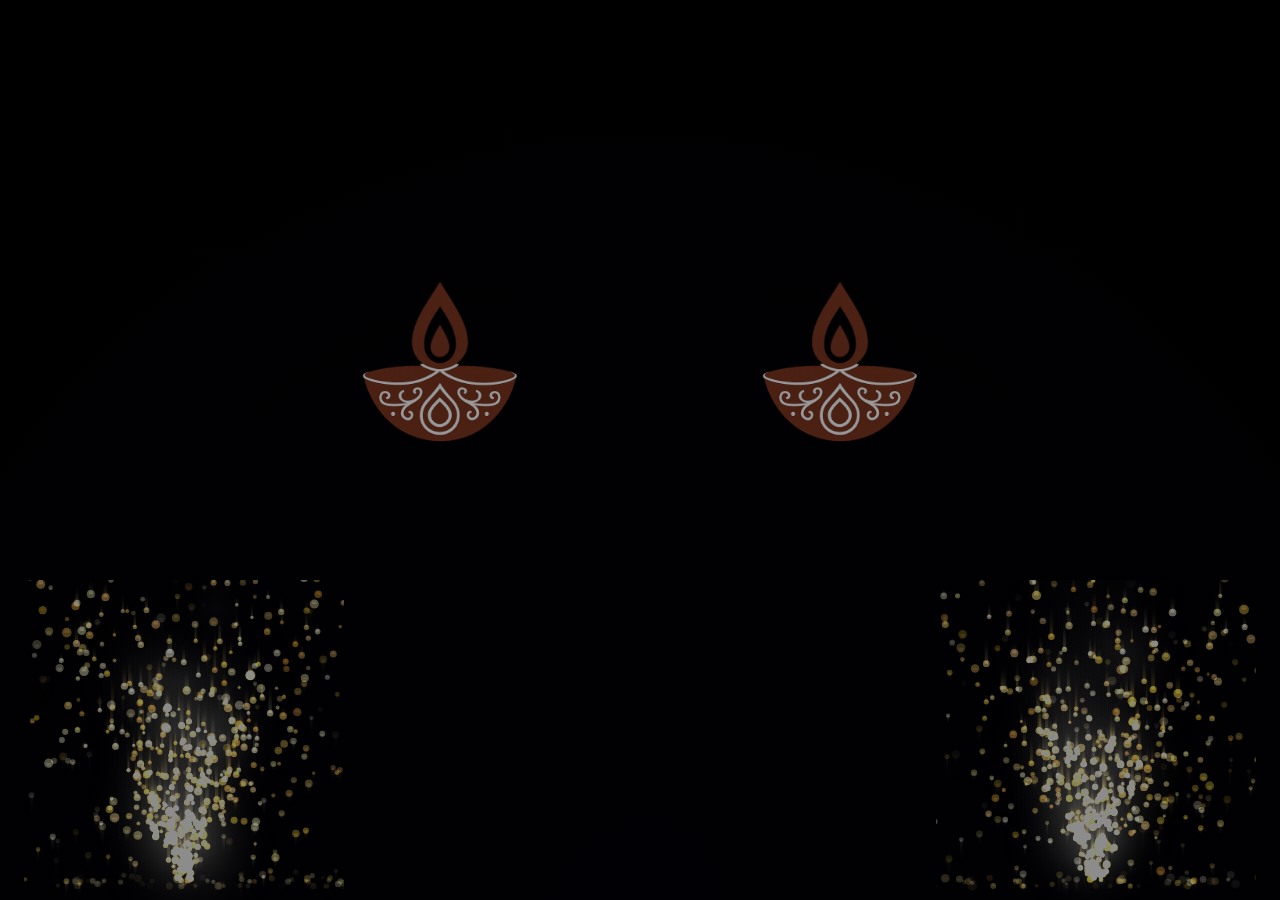
<file: archive/2025/Pre-production1.html>
<!DOCTYPE html>
<html lang="en">
<head>
<meta charset="utf-8" />
<meta name="viewport" content="width=device-width,initial-scale=1" />
<title>Deepavali — Lamps + Fountains + Sky Crackers</title>
<style>
  :root{ --gold:#ffcc66; --dark:#000; --overlay:rgba(0,0,0,0.45) }
  html,body{ height:100%; margin:0; background:radial-gradient(circle at center bottom,#010109 0%, #000 100%); font-family:'Poppins',sans-serif; overflow:hidden; }
  /* Layering:
     0 background
     1 sky canvas (fireworks)
     2 fountain canvases (behind lamps)
     3 overlay (subtle)
     4 lamps + greeting (interactive foreground)
  */
  canvas#sky { position:fixed; top:0; left:0; width:100%; height:100%; z-index:1; }
  .fountain-canvas { position:fixed; bottom:0; width:320px; height:320px; z-index:2; pointer-events:none; opacity:1; transition:opacity 1.2s ease; }
  .fountain-left { left:24px; }
  .fountain-right { right:24px; }

  .overlay { position:fixed; inset:0; background:var(--overlay); z-index:3; pointer-events:none; }

  /* Lamps and message container in foreground */
  .stage { position:relative; z-index:4; display:flex; flex-direction:column; align-items:center; justify-content:center; height:100%; gap:28px; pointer-events:none; }
  .lamps-wrapper { display:flex; gap:200px; pointer-events:auto; align-items:flex-end; }
  .lamp-container { position:relative; width:200px; height:200px; cursor:pointer; user-select:none; -webkit-user-select:none; }
  .lamp-img { width:100%; height:auto; display:block; filter:brightness(0.6); transition:filter 300ms ease, transform 300ms ease; transform-origin:center bottom; }
  .lamp-container .flame { position:absolute; top:12px; left:50%; transform:translateX(-50%); width:90px; height:110px; background:radial-gradient(circle at 50% 20%, #fff6a9, #ffb300 50%, transparent 70%); clip-path:polygon(50% 0%, 70% 25%, 80% 50%, 70% 75%, 50% 100%, 30% 75%, 20% 50%, 30% 25%); opacity:0; filter:drop-shadow(0 0 15px #ffb300); transition:opacity 300ms ease; pointer-events:none; }
  .lamp-container .flame::after{ content:''; position:absolute; top:15px; left:50%; transform:translateX(-50%); width:30px; height:50px; background:radial-gradient(circle at 50% 30%, #fff7d4, #ffd966 60%, transparent 80%); clip-path:inherit; opacity:0.8; }
  @keyframes flicker { 0%{transform:translateX(-50%) scale(1) rotate(-1deg); opacity:0.85} 25%{transform:translateX(-50%) scale(1.05) rotate(1deg); opacity:1} 50%{transform:translateX(-50%) scale(0.95) rotate(-2deg); opacity:0.9} 75%{transform:translateX(-50%) scale(1.1) rotate(1deg); opacity:1} 100%{transform:translateX(-50%) scale(1) rotate(0deg); opacity:0.85} }
  .lamp-container.lit .flame { opacity:0.92; animation:flicker 0.2s infinite alternate; }
  .lamp-container.lit .lamp-img { filter:brightness(1.25) drop-shadow(0 0 30px #ffb300); transform:translateY(-6px); }

  /* Greeting */
  .message { text-align:center; pointer-events:none; }
  #greeting { font-size:2.2rem; font-weight:700; color:var(--gold); opacity:0; transform:scale(.98); transition:opacity .8s ease, transform .8s ease; }
  #langMessage { font-size:1.05rem; color:var(--gold); opacity:0; transition:opacity .8s ease; margin-top:8px; }
  .message.show #greeting, .message.show #langMessage { opacity:1; transform:scale(1); }

  /* small responsive */
  @media (max-width:700px){ .lamps-wrapper{ gap:60px } .lamp-container{ width:140px; height:140px } canvas#sky{ z-index:1 } .fountain-canvas{ width:240px; height:240px } }
</style>
</head>
<body>

  <!-- Sky fireworks canvas (existing) -->
  <canvas id="sky"></canvas>

  <!-- Fountain canvases bottom-left and bottom-right (behind lamps) -->
  <canvas id="fountainLeft" class="fountain-canvas fountain-left"></canvas>
  <canvas id="fountainRight" class="fountain-canvas fountain-right"></canvas>

  <!-- subtle overlay -->
  <div class="overlay"></div>

  <!-- Foreground stage: lamps and greeting -->
  <div class="stage">
    <div class="lamps-wrapper">
      <div class="lamp-container" id="deepaLamp1">
        <img class="lamp-img" src="deepa.png" alt="Deepa Lamp 1">
        <div class="flame"></div>
      </div>

      <div class="lamp-container" id="deepaLamp2">
        <img class="lamp-img" src="deepa.png" alt="Deepa Lamp 2">
        <div class="flame"></div>
      </div>
    </div>

    <div class="message" id="messageBox">
      <h1 id="greeting">🎆 ದೀಪಾವಳಿ ಹಬ್ಬದ ಶುಭಾಶಯಗಳು 🎆</h1>
      <h6 id="langMessage">Kannada</h6>
    </div>
  </div>

<script>
/* ----------------------------
  PRESERVE ORIGINAL SKY CRACKER LOGIC
   - keeps greeting after first blast
----------------------------*/
const skyCanvas = document.getElementById('sky');
const skyCtx = skyCanvas.getContext('2d');
function resizeSky(){ skyCanvas.width = window.innerWidth; skyCanvas.height = window.innerHeight; }
window.addEventListener('resize', resizeSky);
resizeSky();

/* Keep variables & classes similar to your original: Particle, Ring, Firework */
class Particle {
  constructor(x, y, color, velocity, size, life){
    this.x=x; this.y=y; this.color=color; this.velocity=velocity; this.size=size; this.life=life; this.alpha=1;
  }
  update(){
    this.x += this.velocity.x;
    this.y += this.velocity.y;
    this.velocity.y += 0.02;
    this.velocity.x *= 0.995;
    this.life -= 1;
    this.alpha = Math.max(this.life / 120, 0);
  }
  draw(ctx){
    ctx.save();
    ctx.globalAlpha = this.alpha;
    const grad = ctx.createRadialGradient(this.x, this.y, 0, this.x, this.y, Math.max(1, this.size * 6));
    grad.addColorStop(0, this._rgba(this.color, 0.95));
    grad.addColorStop(0.2, this._rgba(this.color, 0.8));
    grad.addColorStop(0.5, this._rgba(this.color, 0.35));
    grad.addColorStop(1, this._rgba(this.color, 0));
    ctx.fillStyle = grad;
    ctx.beginPath();
    ctx.arc(this.x, this.y, this.size * 2.2, 0, Math.PI*2);
    ctx.fill();
    ctx.beginPath();
    ctx.fillStyle = this.color;
    ctx.globalAlpha = Math.min(1, this.alpha * 1.2);
    ctx.arc(this.x, this.y, this.size, 0, Math.PI*2);
    ctx.fill();
    ctx.restore();
  }
  _rgba(hex,a){
    let c = hex.replace('#',''); if(c.length===3)c=c.split('').map(ch=>ch+ch).join('');
    const r=parseInt(c.substring(0,2),16), g=parseInt(c.substring(2,4),16), b=parseInt(c.substring(4,6),16);
    return `rgba(${r},${g},${b},${a})`;
  }
}

class Ring {
  constructor(x,y,color){ this.x=x; this.y=y; this.r=10; this.maxR=120+Math.random()*60; this.width=6+Math.random()*4; this.alpha=0.9; this.color=color; }
  update(){ this.r += 6 + Math.random()*4; this.alpha -= 0.02 + Math.random()*0.01; }
  draw(ctx){ if(this.alpha<=0) return; ctx.save(); ctx.globalAlpha = this.alpha * 0.9; ctx.strokeStyle=this.color; ctx.lineWidth=this.width; ctx.beginPath(); ctx.arc(this.x,this.y,this.r,0,Math.PI*2); ctx.stroke(); ctx.restore(); }
}

class Firework {
  constructor(startX,startY,targetX,targetY){
    this.x=startX; this.y=startY; this.targetX=targetX; this.targetY=targetY;
    this.speed=8+Math.random()*3; this.angle=Math.atan2(targetY-startY, targetX-startX); this.trail=[]; this.reached=false;
    this.color = ["#ff6b6b","#feca57","#54a0ff","#5f27cd","#1dd1a1","#fff176"][Math.floor(Math.random()*6)];
  }
  update(){
    const vx = Math.cos(this.angle)*this.speed;
    const vy = Math.sin(this.angle)*this.speed;
    this.trail.push({x:this.x,y:this.y});
    if(this.trail.length>12) this.trail.shift();
    this.x += vx; this.y += vy;
    const dist = Math.hypot(this.targetX - this.x, this.targetY - this.y);
    if(Math.random()<0.6){
      const tiny = new Particle(this.x, this.y, this.color, {x:(Math.random()-0.5)*1.5, y:(Math.random()-0.5)*1.5}, Math.random()*1.5+0.3, 18);
      tiny.life = 20 + Math.random()*20;
      particles.push(tiny);
    }
    if(dist < 12) this.reached = true;
  }
  draw(ctx){
    if(this.trail.length>0){
      ctx.save();
      ctx.lineWidth = 10; ctx.strokeStyle = this.color; ctx.globalAlpha = 0.08;
      ctx.beginPath(); ctx.moveTo(this.trail[0].x, this.trail[0].y); for(let p of this.trail) ctx.lineTo(p.x, p.y); ctx.stroke();
      ctx.lineWidth = 4; ctx.globalAlpha = 0.18; ctx.beginPath(); ctx.moveTo(this.trail[0].x, this.trail[0].y); for(let p of this.trail) ctx.lineTo(p.x, p.y); ctx.stroke();
      ctx.restore();
    }
    ctx.save(); ctx.beginPath(); ctx.fillStyle="#fff"; ctx.globalAlpha=1; ctx.arc(this.x,this.y,3.5,0,Math.PI*2); ctx.fill(); ctx.restore();
  }
}

/* Sky system state */
let fireworks = [], particles = [], rings = [], autoFireworkInterval=null, firstBlastDone=false;
const launchSound = new Audio("launch.mp3"); const explodeSound = new Audio("explosion.mp3");
const skyImg = new Image(); skyImg.src = 'https://images.pexels.com/photos/18401306/pexels-photo-18401306.jpeg';

function createExplosion(x,y){
  const colors = ["#ff6b6b", "#feca57", "#54a0ff", "#5f27cd", "#1dd1a1", "#fff176"];
  const mainColor = colors[Math.floor(Math.random()*colors.length)];
  const count = 70 + Math.random()*40;
  for(let i=0;i<count;i++){
    const angle = (Math.PI*2*i)/count;
    const speed = Math.random()*6 + 2;
    const vx = Math.cos(angle)*speed; const vy = Math.sin(angle)*speed;
    const velocity = { x: vx*(0.9+Math.random()*0.6), y: vy*(0.9+Math.random()*0.6) - Math.random()*1.2 };
    particles.push(new Particle(x,y, colors[Math.floor(Math.random()*colors.length)], velocity, Math.random()*2.5+0.6, 120 + Math.random()*30));
  }
  rings.push(new Ring(x,y,mainColor));
  try{ explodeSound.currentTime = 0; explodeSound.play(); } catch(e){}
  if(!firstBlastDone){ firstBlastDone = true; setTimeout(()=>{ document.getElementById('messageBox').classList.add('show'); setInterval(updateGreeting, 2800); }, 500); }
}

function animateSky(){
  requestAnimationFrame(animateSky);
  skyCtx.clearRect(0,0, skyCanvas.width, skyCanvas.height);
  if(skyImg.complete) skyCtx.drawImage(skyImg, 0, 0, skyCanvas.width, skyCanvas.height);
  skyCtx.globalCompositeOperation = 'lighter';
  for(let i = fireworks.length-1;i>=0;i--){ const f=fireworks[i]; f.update(); f.draw(skyCtx); if(f.reached){ createExplosion(f.x,f.y); fireworks.splice(i,1); } }
  for(let i = rings.length-1;i>=0;i--){ const r=rings[i]; r.update(); r.draw(skyCtx); if(r.alpha<=0) rings.splice(i,1); }
  for(let i = particles.length-1;i>=0;i--){ const p=particles[i]; p.update(); p.draw(skyCtx); if(p.life<=0 || p.alpha<=0.01) particles.splice(i,1); }
  skyCtx.globalCompositeOperation = 'source-over';
}
skyImg.onload = ()=> animateSky();

/* original auto-fireworks */
function startAutoFireworks(){
  if(autoFireworkInterval) return;
  autoFireworkInterval = setInterval(()=> {
    const startX = Math.random()*skyCanvas.width;
    const startY = skyCanvas.height;
    const targetX = Math.random()*skyCanvas.width;
    const targetY = Math.random()*(skyCanvas.height/2);
    fireworks.push(new Firework(startX,startY,targetX,targetY));
    try{ launchSound.currentTime=0; launchSound.play(); } catch(e){}
  }, 1200);
}

/* Greeting rotation (kept from your original) */
const greeting = document.getElementById('greeting');
const langMessage = document.getElementById('langMessage');
const messageBox = document.getElementById('messageBox');
const texts = { Assamese:"আপোনালৈ দীপাৱলীৰ শুভেচ্ছা", Bengali:"শুভ দীপাবলি", Bodo:"गिबियाव बयनिसिमबो गोथार दिपावलिनि गोजोन हামलायनायखौ जাসिहरनाय थाबाय।", Dogri:"दिवाली दी मुबारकां", Gujarati:"દિવાળીની હાર્દિક શુભકામનાઓ", Hindi:"दीपावली की हार्दिक शुभकामनाएँ", Kannada:"ದೀಪಾವಳಿ ಹಬ್ಬದ ಹಾರ್ದಿಕ ಶುಭಾಶಯಗಳು", Kashmiri:"تُہہ دوٚپہ تہہ دیوالی مبارک", Konkani:"तुंकां सगळ्यांक दीपावलीच्या हार्दिक शुभेच्छा", Maithili:"दिपावलीक शुभकामना", Malayalam:"ദീപാവലി ആശംസകൾ", Manipuri:"নুংঙাইরবা দিপাবলী ওইরসনু", Marathi:"दिवाळीच्या हार्दिक शुभेच्छा", Nepali:"शुभ दीपावलीको पावन अवसरमा हार्दिक मंगलमय शुभकामना", Odia:"ଦୀପାବଳୀର ଅନେକ ଶୁଭେଚ୍ଛା", Punjabi:"ਤੁਹਾਨੂੰ ਅਤੇ ਤੁਹਾਡੇ ਪਰਿਵਾਰ ਨੂੰ ਦੀਵਾਲੀ ਦੀਆਂ ਮੁਬਾਰਕਾਂ", Sanskrit:"दीपावली पर्वणः हार्दिक्यः शुभकामनाः", Santali:"ᱥᱟᱱᱟᱢ ᱠᱚᱜᱮ ᱫᱤᱣᱟᱞᱤ ᱨᱮᱭᱟᱜ ᱥᱩᱵᱷᱚ ᱠᱟᱢᱱᱟ", Sindhi:"دِيواري جون واڌايُون", Tamil:"இனிய தீபாவளி நல்வாழ்த்துக்கள்", Telugu:"దీపావళి శుభాకాంక్షలు", Urdu:"دیوالی کی دلی مبارک باد" };
const languages = Object.keys(texts); let langIndex = 0;
function updateGreeting(){
  const lang = languages[langIndex]; const message = texts[lang];
  messageBox.classList.remove('show');
  setTimeout(()=>{ greeting.textContent = `🎇 ${message} 🎇`; langMessage.textContent = lang; messageBox.classList.add('show'); }, 400);
  langIndex = (langIndex + 1) % languages.length;
}

/* ----------------------------
  FOUNTAIN SYSTEM (two small canvases)
   - bottom-left and bottom-right
   - controlled by lamp state: before lamp lit they are visible
   - after lamp lit: they fade out then start repeating fade in/out every 5s
----------------------------*/
function createFountainController(canvasEl) {
  const ctx = canvasEl.getContext('2d');
  const W = canvasEl.width = 320;
  const H = canvasEl.height = 320;
  const sourceX = W/2, sourceY = H - 14;
  const sparks = [], smokes = [];
  let last = performance.now();

  function random(min,max){ return Math.random()*(max-min)+min; }
  function addSpark(){
    const angle = random(-Math.PI/2 - 0.4, -Math.PI/2 + 0.4);
    const speed = random(300,900);
    const color = Math.random() < 0.6 ? `hsl(${random(35,50)},100%,${random(60,80)}%)` : `hsl(${random(45,60)},100%,${random(80,95)}%)`;
    sparks.push({ x: sourceX + random(-8,8), y: sourceY, vx: Math.cos(angle)*speed, vy: Math.sin(angle)*speed, life: random(1.2,2.5), age:0, size:random(2,4), color, opacity:1 });
  }
  function addSmoke(){ smokes.push({ x: sourceX + random(-20,20), y: sourceY - random(20,40), vx: random(-15,15), vy: random(-80,-40), life: random(2,5), age:0, size: random(40,90), opacity: random(0.1,0.25) }); }

  function update(dt, active){
    if(active){ for(let i=0;i<12;i++) addSpark(); if(Math.random()<0.25) addSmoke(); }
    for(let i=sparks.length-1;i>=0;i--){
      const p = sparks[i]; p.age += dt; if(p.age >= p.life){ sparks.splice(i,1); continue; }
      p.vy += 700*dt; p.x += p.vx*dt; p.y += p.vy*dt; p.opacity = 1 - p.age/p.life;
      if(p.y > sourceY){ p.y = sourceY; p.vy *= -0.3; p.vx *= 0.6; p.age += 0.2; }
    }
    for(let i=smokes.length-1;i>=0;i--){
      const s = smokes[i]; s.age += dt; if(s.age >= s.life){ smokes.splice(i,1); continue; }
      s.x += s.vx*dt; s.y += s.vy*dt; s.opacity = (1 - s.age/s.life) * 0.25;
    }
  }

  function draw(fade){
    ctx.clearRect(0,0,W,H);
    ctx.save(); ctx.globalAlpha = fade;
    smokes.forEach(s=>{
      const grad = ctx.createRadialGradient(s.x, s.y, 0, s.x, s.y, s.size);
      grad.addColorStop(0, `rgba(160,160,160,${s.opacity})`); grad.addColorStop(1, `rgba(20,20,20,0)`);
      ctx.fillStyle = grad; ctx.beginPath(); ctx.arc(s.x,s.y,s.size,0,Math.PI*2); ctx.fill();
    });
    sparks.forEach(p=>{
      const flicker = Math.random()*0.5 + 0.75; const size = p.size * flicker;
      ctx.globalCompositeOperation = 'lighter';
      ctx.beginPath(); ctx.fillStyle = p.color; ctx.globalAlpha = p.opacity * 0.9; ctx.arc(p.x,p.y,size,0,Math.PI*2); ctx.fill();
      ctx.globalAlpha = p.opacity * 0.4; const grad = ctx.createLinearGradient(p.x,p.y,p.x,p.y + p.vy*0.05);
      grad.addColorStop(0, p.color); grad.addColorStop(1, 'transparent'); ctx.strokeStyle = grad; ctx.lineWidth = size;
      ctx.beginPath(); ctx.moveTo(p.x,p.y); ctx.lineTo(p.x,p.y + p.vy*0.08); ctx.stroke();
      ctx.globalAlpha = 1; ctx.globalCompositeOperation = 'source-over';
    });
    ctx.restore();
  }

  function loop(active, fade){
    const now = performance.now();
    const dt = Math.min((now - last)/1000, 0.035); last = now;
    update(dt, active);
    draw(fade);
    requestAnimationFrame(()=>loop(active, fade)); // keep updating; caller will control active/fade values
  }
  // Return starter function that will run independent loops (but caller supplies active/fade via closures)
  return { loop, update, draw };
}

/* Create controllers for left and right fountains */
const leftCanvas = document.getElementById('fountainLeft');
const rightCanvas = document.getElementById('fountainRight');
const leftController = createFountainController(leftCanvas);
const rightController = createFountainController(rightCanvas);

/* We will run per-frame update that sets active & fade based on lamp state. */
let lastStamp = performance.now();
let leftFade = 1, rightFade = 1;
let fountainsActiveBeforeLit = true;
let fountainCycleInterval = null;

/* Lamp logic (preserve your original behavior but tie fountains)
   - clicking toggles areLampsLit
   - auto-light after 10s
   - after lamps lit: fountains fade out and then begin 5s cycle of fade in/out
*/
const lampEls = [ document.getElementById('deepaLamp1'), document.getElementById('deepaLamp2') ];
let areLampsLit = false;

function setLampsLit(val){
  areLampsLit = val;
  lampEls.forEach(l => l.classList.toggle('lit', areLampsLit));
  if(areLampsLit){
    // Immediately fade fountains out (smooth) then begin repeating fade-in/out cycle.
    setFountainsFade(0);
    // start cycle after a short delay so user sees fade out then cycle
    if(fountainCycleInterval) clearInterval(fountainCycleInterval);
    fountainCycleInterval = setInterval(()=> {
      // toggle fade between 0 and 1 every 5 seconds
      if(leftFade < 0.5){ setFountainsFade(1); } else { setFountainsFade(0); }
    }, 5000);
    // also trigger sky fireworks (as your original did)
    firstBlastDone = false;
    startAutoFireworks();
    try{ launchSound.currentTime = 0; launchSound.play(); } catch(e){}
  } else {
    // cancel cycle & ensure fountains visible
    if(fountainCycleInterval) { clearInterval(fountainCycleInterval); fountainCycleInterval = null; }
    setFountainsFade(1);
    // stop auto fireworks
    if(autoFireworkInterval){ clearInterval(autoFireworkInterval); autoFireworkInterval = null; }
    document.getElementById('messageBox').classList.remove('show');
    firstBlastDone = false;
  }
}

function setFountainsFade(val){
  leftFade = val; rightFade = val;
  // adjust DOM canvas opacity for visual effect
  leftCanvas.style.opacity = val;
  rightCanvas.style.opacity = val;
}

/* Attach click handlers */
lampEls.forEach(l => {
  l.addEventListener('click', () => setLampsLit(!areLampsLit));
});

/* Auto-light after 10s if not clicked */
setTimeout(()=> {
  if(!areLampsLit) setLampsLit(true);
}, 10000);

/* Main loop to run fountain controllers (they don't need separate independent intervals; we update them per frame) */
(function fountainRenderLoop(now){
  const stamp = performance.now();
  const dt = Math.min((stamp - lastStamp)/1000, 0.035);
  lastStamp = stamp;
  // run boatloads of tiny updates by calling controller.draw with current 'active' and fade
  // Active means emit sparks: before lamp lit fountainsActiveBeforeLit = true; after lit and during fade-out cycle we want toggles
  const fountainActive = !areLampsLit ? fountainsActiveBeforeLit : (leftFade > 0.1); // while faded out (0) no emit; when fade>0.1 emit for nicer loop
  leftController.loop(fountainActive, leftFade);
  rightController.loop(fountainActive, rightFade);
  // request next frame only for wrapper; controller.loop schedules its own next frame, so we don't double up heavily.
  requestAnimationFrame(fountainRenderLoop);
})();

/* Start sky fireworks automatically when lamps lit (kept above) */
// The animateSky() and startAutoFireworks() handle fireworks lifecycle exactly like your original code.

/* Ensure initial fountain visible */
setFountainsFade(1);

/* make sure resize keeps fountain canvases crisp on high DPI */
function adjustFountainCanvasSizes(){
  [leftCanvas, rightCanvas].forEach((c)=>{
    const rect = c.getBoundingClientRect();
    const ratio = window.devicePixelRatio || 1;
    c.width = Math.round(rect.width * ratio);
    c.height = Math.round(rect.height * ratio);
    c.style.width = rect.width + 'px';
    c.style.height = rect.height + 'px';
    const ctx = c.getContext('2d');
    ctx.setTransform(ratio,0,0,ratio,0,0);
  });
}
window.addEventListener('resize', adjustFountainCanvasSizes);
adjustFountainCanvasSizes();

/* Optional: prevent audio autoplay issues — play only on user gesture (click). If sounds fail to play automatically, clicking a lamp will start them due to setLampsLit calling play() inside try/catch. */

</script>
</body>
</html>
</file>
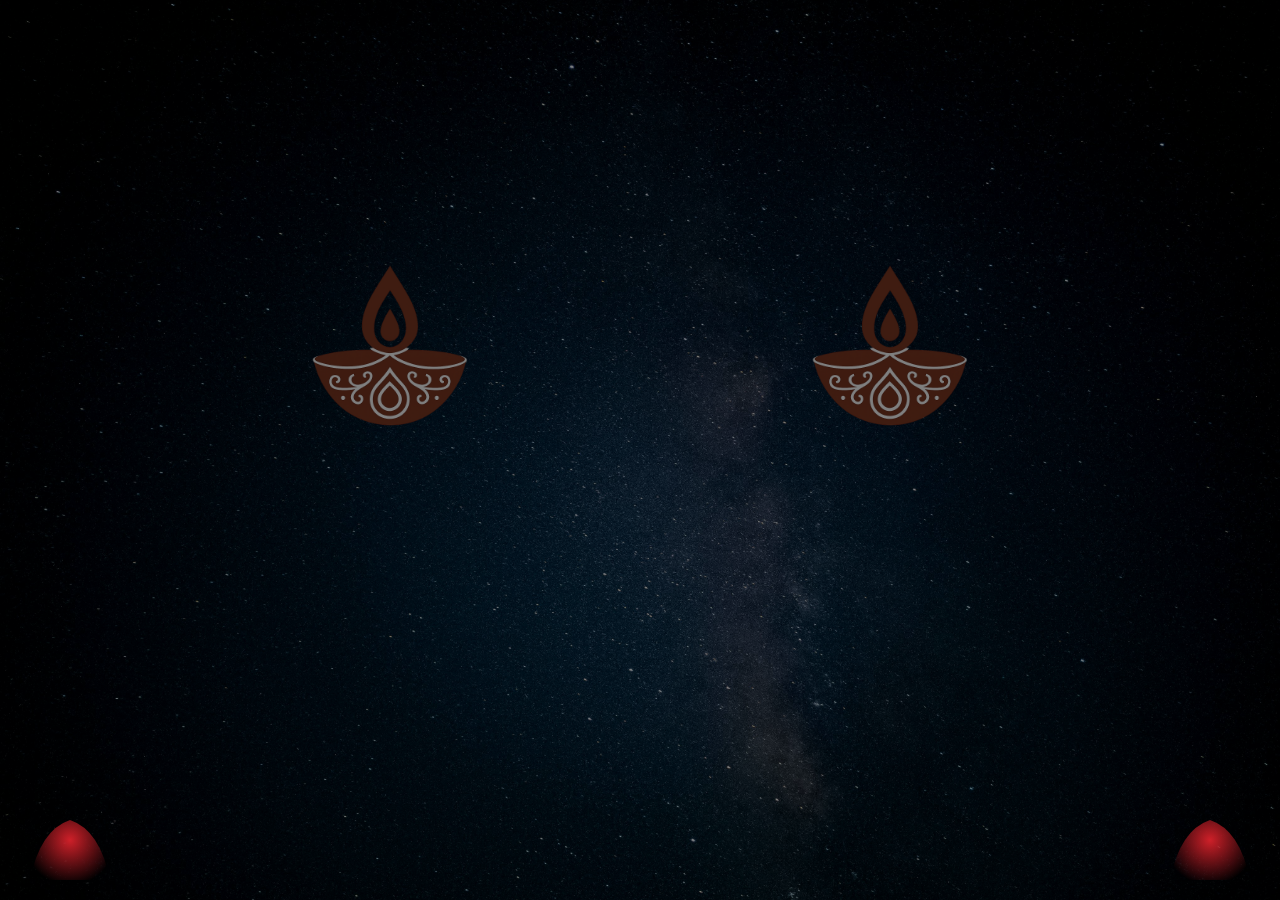
<file: archive/2025/production.html>
<!DOCTYPE html>
<html lang="en">
<head>
  <meta charset="UTF-8" />
  <meta name="viewport" content="width=device-width, initial-scale=1.0"/>
  <title>Happy Deepavali Greetings with Flowerpots</title>
  <link href="https://fonts.googleapis.com/css2?family=Poppins&display=swap" rel="stylesheet">
  <style>
    html, body {
      margin: 0;
      padding: 0;
      height: 100%;
      width: 100%;
      overflow: hidden;
      display: flex;
      flex-direction: column;
      align-items: center;
      justify-content: center;
      font-family: 'Poppins', sans-serif;
      background: url('pexels-photo-18401306.jpeg') no-repeat center center fixed;
	  background-size: 100% auto;

    }

    .overlay {
      position: fixed;
      top: 0; left: 0;
      width: 100%; height: 100%;
      background: rgba(0, 0, 0, 0.5);
      z-index: 0;
    }

    .lamps-wrapper {
      display: flex;
      gap: 300px;
      z-index: 3;
    }

    .lamp-container {
      position: relative;
      width: 200px;
      height: 200px;
      cursor: pointer;
    }

    .lamp-img {
      width: 100%;
      filter: brightness(0.5);
      transition: filter 0.3s ease;
    }

    .flame {
      position: absolute;
      top: 15px;
      left: 50%;
      transform: translateX(-50%);
      width: 90px;
      height: 110px;
      background: radial-gradient(circle at 50% 20%, #fff6a9, #ffb300 50%, transparent 70%);
      clip-path: polygon(50% 0%, 70% 25%, 80% 50%, 70% 75%, 50% 100%, 30% 75%, 20% 50%, 30% 25%);
      opacity: 0;
      filter: drop-shadow(0 0 15px #ffb300);
      transition: opacity 0.3s ease;
    }

    .flame::after {
      content: '';
      position: absolute;
      top: 15px;
      left: 50%;
      transform: translateX(-50%);
      width: 30px;
      height: 50px;
      background: radial-gradient(circle at 50% 30%, #fff7d4, #ffd966 60%, transparent 80%);
      clip-path: polygon(50% 0%, 70% 25%, 80% 50%, 70% 75%, 50% 100%, 30% 75%, 20% 50%, 30% 25%);
      opacity: 0.8;
    }

    @keyframes flicker {
      0%   { transform: translateX(-50%) scale(1) rotate(-1deg); opacity: 0.85; filter: drop-shadow(0 0 10px #ffb300); }
      25%  { transform: translateX(-50%) scale(1.05) rotate(1deg); opacity: 1; filter: drop-shadow(0 0 25px #ffd966); }
      50%  { transform: translateX(-50%) scale(0.95) rotate(-2deg); opacity: 0.9; }
      75%  { transform: translateX(-50%) scale(1.1) rotate(1deg); opacity: 1; }
      100% { transform: translateX(-50%) scale(1) rotate(0deg); opacity: 0.85; }
    }

    .lamp-container.lit .flame {
      opacity: 0.9;
      animation: flicker 0.2s infinite alternate;
    }

    .lamp-container.lit .lamp-img {
      filter: brightness(1.3) drop-shadow(0 0 25px #ffb300);
    }

    .container {
      text-align: center;
      padding: 20px 40px;
    }

    #greeting {
      font-size: 2.2em;
      font-weight: bold;
      opacity: 0;
      transform: scale(0.98);
      transition: opacity 0.8s ease, transform 0.8s ease;
      color: #ffcc66;
    }

    #langMessage {
      font-size: 1.1em;
      opacity: 0;
      transition: opacity 0.8s ease;
      margin-top: 8px;
      color: #ffcc66;
    }

    .show #greeting, 
    .show #langMessage {
      opacity: 1;
      transform: scale(1);
    }

    #messageBox {
      position: relative;
      z-index: 4;
    }

    canvas {
      position: fixed;
      top: 0;
      left: 0;
      z-index: 1;
    }

    .flowerpot {
position: fixed;
bottom: 20px;
width: 80px;
height: 80px;
background: radial-gradient(ellipse at center, #CE2029  0%, #0000 80%);
clip-path: path('M0,80 Q10,30 40,20 Q70,30 80,80 Z');

z-index: 4;

    }

    #flowerpotLeft {
      left: 30px;
    }

    #flowerpotRight {
      right: 30px;
    }

    @media (max-width: 768px) {
      .lamps-wrapper {
        flex-direction: column;
        gap: 40px;
      }
      #greeting {
        font-size: 1.5em;
      }
    }
  </style>
</head>
<body>
  <div class="overlay"></div>
  <canvas id="sky"></canvas>

  <div class="lamps-wrapper">
    <div class="lamp-container" id="deepaLamp1">
      <img src="deepa.png" alt="Deepa Lamp 1" class="lamp-img" />
      <div class="flame"></div>
    </div>
    <div class="lamp-container" id="deepaLamp2">
      <img src="deepa.png" alt="Deepa Lamp 2" class="lamp-img" />
      <div class="flame"></div>
    </div>
  </div>

  <div class="container" id="messageBox">
    <h1 id="greeting">🎆 ದೀಪಾವಳಿ ಹಬ್ಬದ ಶುಭಾಶಯಗಳು 🎆</h1>
    <h6 id="langMessage">Kannada</h6>
  </div>

  <div id="flowerpotLeft" class="flowerpot"></div>
  <div id="flowerpotRight" class="flowerpot"></div>

  <script>
    // ********** Setup canvas, fireworks, particles logic **********

    const canvas = document.getElementById("sky");
    const ctx = canvas.getContext("2d");
    canvas.width = window.innerWidth;
    canvas.height = window.innerHeight;

    const greeting = document.getElementById("greeting");
    const langMessage = document.getElementById("langMessage");
    const messageBox = document.getElementById("messageBox");

    const texts = {
      Assamese: "দীপাৱলীৰ শুভেচ্ছা থাকিল",
  Bengali: "শুভ দীপাবলি",
  Bodo: "गोजोनै दिपावली",
  Dogri: "दीपावली की हार्दिक शुभकामनाएं",
English: "Happy Deepavali",
  Gujarati: "દીપાવલીની શુભકામનાઓ",
  Hindi: "शुभ दीपावली",
  Kannada: "ದೀಪಾವಳಿ ಹಬ್ಬದ ಶುಭಾಷಯಗಳು",
  Kashmiri: "دیوالی مبارک",
  Konkani: "दीपावलीचीं परबीं",
  Maithili: "दीपावली के हार्दिक शुभकामना",
  Malayalam: "ദീപാവലി ആശംസകൾ",
  Manipuri: "ꯗꯤꯄꯥꯕꯂꯤꯒꯤ ꯌꯥꯏꯐ-ꯄꯥꯎꯖꯦꯜ ꯄꯤꯖꯔꯤ꯫",
  Marathi: "दीपावलीच्या शुभेच्छा",
  Nepali: "शुभ दीपावली",
  Odia: "ଶୁଭ ଦୀପାବଳି",
  Punjabi: "ਦੀਵਾਲੀ ਦੀਆਂ ਮੁਬਾਰਕਾਂ",
  Sanskrit: "दीपावली हार्दिक शुभकामना",
  Santali: "ᱨᱟᱹᱥᱠᱟᱹ ᱫᱤᱯᱟᱵᱷᱟᱞᱤ",
  Sindhi: "مبارڪ ديپاولي",
  Tamil: "இனிய தீபாவளி வாழ்த்துகள்",
  Telugu: "దీపావళి శుభాకాంక్షలు",
  Urdu: "دیپاولی مبارک ہو۔"
    };

    const languages = Object.keys(texts);
    let index = 0;

    function updateGreeting() {
      const lang = languages[index];
      const message = texts[lang];
      messageBox.classList.remove("show");
      setTimeout(() => {
        greeting.textContent = `🎇 ${message} 🎇`;
        langMessage.textContent = lang;
        messageBox.classList.add("show");
      }, 400);
      index = (index + 1) % languages.length;
    }

    // Firework / Particle / Ring classes (same as your original) …
    class Particle {
      constructor(x, y, color, velocity, size, life) {
        this.x = x; this.y = y;
        this.color = color;
        this.velocity = velocity;
        this.size = size;
        this.life = life;
        this.alpha = 1;
      }
      update() {
        this.x += this.velocity.x;
        this.y += this.velocity.y;
        this.velocity.y += 0.02;
        this.velocity.x *= 0.995;
        this.life -= 1;
        this.alpha = Math.max(this.life / 120, 0);
      }
      draw(ctx) {
        ctx.save();
        ctx.globalAlpha = this.alpha;
        const grad = ctx.createRadialGradient(this.x, this.y, 0, this.x, this.y, Math.max(1, this.size * 6));
        grad.addColorStop(0, this._rgba(this.color, 0.95));
        grad.addColorStop(0.2, this._rgba(this.color, 0.8));
        grad.addColorStop(0.5, this._rgba(this.color, 0.35));
        grad.addColorStop(1, this._rgba(this.color, 0));
        ctx.fillStyle = grad;
        ctx.beginPath();
        ctx.arc(this.x, this.y, this.size * 2.2, 0, Math.PI * 2);
        ctx.fill();

        ctx.beginPath();
        ctx.fillStyle = this.color;
        ctx.globalAlpha = Math.min(1, this.alpha * 1.2);
        ctx.arc(this.x, this.y, this.size, 0, Math.PI * 2);
        ctx.fill();

        ctx.restore();
      }
      _rgba(hex, a) {
        let c = hex.replace('#','');
        if (c.length === 3) c = c.split('').map(ch => ch+ch).join('');
        const r = parseInt(c.substring(0,2),16),
              g = parseInt(c.substring(2,4),16),
              b = parseInt(c.substring(4,6),16);
        return `rgba(${r},${g},${b},${a})`;
      }
    }

    class Ring {
      constructor(x, y, color) {
        this.x = x; this.y = y;
        this.r = 10;
        this.maxR = 120 + Math.random() * 60;
        this.width = 6 + Math.random() * 4;
        this.alpha = 0.9;
        this.color = color;
      }
      update() {
        this.r += 6 + Math.random() * 4;
        this.alpha -= 0.02 + Math.random() * 0.01;
      }
      draw(ctx) {
        if (this.alpha <= 0) return;
        ctx.save();
        ctx.globalAlpha = this.alpha * 0.9;
        ctx.strokeStyle = this.color;
        ctx.lineWidth = this.width;
        ctx.beginPath();
        ctx.arc(this.x, this.y, this.r, 0, Math.PI * 2);
        ctx.stroke();
        ctx.restore();
      }
    }

    class Firework {
      constructor(startX, startY, targetX, targetY) {
        this.x = startX; this.y = startY;
        this.targetX = targetX; this.targetY = targetY;
        this.speed = 8 + Math.random() * 3;
        this.angle = Math.atan2(targetY - startY, targetX - startX);
        this.trail = [];
        this.reached = false;
        this.color = ["#ff6b6b","#feca57","#54a0ff","#5f27cd","#1dd1a1","#fff176"][Math.floor(Math.random()*6)];
      }
      update() {
        const vx = Math.cos(this.angle) * this.speed;
        const vy = Math.sin(this.angle) * this.speed;
        this.trail.push({ x: this.x, y: this.y });
        if (this.trail.length > 12) this.trail.shift();
        this.x += vx; this.y += vy;
        const dist = Math.hypot(this.targetX - this.x, this.targetY - this.y);
        if (Math.random() < 0.6) {
          const tiny = new Particle(
            this.x, this.y,
            this.color,
            { x: (Math.random()-0.5)*1.5, y: (Math.random()-0.5)*1.5 },
            Math.random()*1.5 + 0.3,
            18
          );
          tiny.life = 20 + Math.random()*20;
          particles.push(tiny);
        }
        if (dist < 12) this.reached = true;
      }
      draw(ctx) {
        if (this.trail.length > 0) {
          ctx.save();
          ctx.lineWidth = 10;
          ctx.strokeStyle = this.color;
          ctx.globalAlpha = 0.08;
          ctx.beginPath();
          ctx.moveTo(this.trail[0].x, this.trail[0].y);
          for (const p of this.trail) ctx.lineTo(p.x, p.y);
          ctx.stroke();

          ctx.lineWidth = 4;
          ctx.globalAlpha = 0.18;
          ctx.beginPath();
          ctx.moveTo(this.trail[0].x, this.trail[0].y);
          for (const p of this.trail) ctx.lineTo(p.x, p.y);
          ctx.stroke();
          ctx.restore();
        }
        ctx.save();
        ctx.beginPath();
        ctx.fillStyle = "#fff";
        ctx.globalAlpha = 1;
        ctx.arc(this.x, this.y, 3.5, 0, Math.PI * 2);
        ctx.fill();
        ctx.restore();
      }
    }

    let fireworks = [];
    let particles = [];
    let rings = [];
    let autoFireworkInterval = null;
    let firstBlastDone = false;

   // const launchSound = new Audio("launch.mp3");
    const explodeSound = new Audio("explosion.mp3");

    function createExplosion(x, y) {
      const colors = ["#ff6b6b", "#feca57", "#54a0ff", "#5f27cd", "#1dd1a1", "#fff176"];
      const mainColor = colors[Math.floor(Math.random() * colors.length)];
      const count = 70 + Math.random() * 40;
      for (let i = 0; i < count; i++) {
        const angle = (Math.PI * 2 * i) / count;
        const speed = Math.random() * 6 + 2;
        const vx = Math.cos(angle) * speed;
        const vy = Math.sin(angle) * speed;
        const velocity = {
          x: vx * (0.9 + Math.random() * 0.6),
          y: vy * (0.9 + Math.random() * 0.6) - Math.random() * 1.2
        };
        particles.push(new Particle(
          x, y,
          colors[Math.floor(Math.random() * colors.length)],
          velocity,
          Math.random() * 2.5 + 0.6,
          120 + Math.random() * 30
        ));
      }
      //rings.push(new Ring(x, y, mainColor));
      explodeSound.currentTime = 0;
      explodeSound.play().catch(() => {});
      if (!firstBlastDone) {
        firstBlastDone = true;
        setTimeout(() => {
          //messageBox.classList.add("show");
          //setInterval(updateGreeting, 2800);
        }, 500);
      }
    }

    function animate() {
      requestAnimationFrame(animate);
      ctx.clearRect(0, 0, canvas.width, canvas.height);
      ctx.globalCompositeOperation = 'source-over';
      // optional background image draw can be here
      ctx.globalCompositeOperation = 'lighter';

      for (let i = fireworks.length - 1; i >= 0; i--) {
        const f = fireworks[i];
        f.update();
        f.draw(ctx);
        if (f.reached) {
          createExplosion(f.x, f.y);
          fireworks.splice(i, 1);
        }
      }
      for (let i = rings.length - 1; i >= 0; i--) {
        const r = rings[i];
        r.update();
        r.draw(ctx);
        if (r.alpha <= 0) rings.splice(i, 1);
      }
      for (let i = particles.length - 1; i >= 0; i--) {
        const p = particles[i];
        p.update();
        p.draw(ctx);
        if (p.life <= 0 || p.alpha <= 0.01) particles.splice(i, 1);
      }
      ctx.globalCompositeOperation = 'source-over';
    }

    function startAutoFireworks() {
      if (autoFireworkInterval) return;
      autoFireworkInterval = setInterval(() => {
        const startX = Math.random() * canvas.width;
        const startY = canvas.height;
        const targetX = Math.random() * canvas.width;
        const targetY = Math.random() * (canvas.height / 2);
        fireworks.push(new Firework(startX, startY, targetX, targetY));
        launchSound.currentTime = 0;
        launchSound.play().catch(() => {});
      }, 1200);
    }

    window.addEventListener("resize", () => {
      canvas.width = window.innerWidth;
      canvas.height = window.innerHeight;
    });

    const lamps = [
      document.getElementById('deepaLamp1'),
      document.getElementById('deepaLamp2')
    ];
    let areLampsLit = false;
    let lampsClicked = false;

    lamps.forEach(lamp => {
      lamp.addEventListener('click', () => {
        lampsClicked = true;
        areLampsLit = !areLampsLit;
        lamps.forEach(l => l.classList.toggle('lit', areLampsLit));
        if (areLampsLit) {
          firstBlastDone = false;
          messageBox.classList.remove("show");
          startAutoFireworks();
          launchSound.play().catch(() => {});
        } else {
          messageBox.classList.remove("show");
          firstBlastDone = false;
          clearInterval(autoFireworkInterval);
          autoFireworkInterval = null;
        }
      });
    });

    function startFlowerpotCracker(x, y, duration = 3000) {
  const sparks = [];
  const smokes = [];
  let startTime = performance.now();
  const glowRadius = 200;

  function random(min, max) {
    return Math.random() * (max - min) + min;
  }

  function addSpark() {
    const angle = random(-Math.PI / 2 - 0.4, -Math.PI / 2 + 0.4);
    const speed = random(300, 900);
    const color =
      Math.random() < 0.6
        ? `hsl(${random(35, 50)},100%,${random(60, 80)}%)`
        : `hsl(${random(45, 60)},100%,${random(80, 95)}%)`;
    sparks.push({
      x: x + random(-8, 8),
      y: y,
      vx: Math.cos(angle) * speed,
      vy: Math.sin(angle) * speed,
      life: random(1.2, 2.5),
      age: 0,
      size: random(2, 4),
      color,
      opacity: 1,
    });
  }

  function addSmoke() {
    smokes.push({
      x: x + random(-20, 20),
      y: y - random(20, 40),
      vx: random(-15, 15),
      vy: random(-80, -40),
      life: random(2, 5),
      age: 0,
      size: random(40, 90),
      opacity: random(0.1, 0.25),
    });
  }

  return new Promise((resolve) => {
    function drawFrame(now) {
      const elapsed = now - startTime;
      const dt = 0.016;

      // Emit sparks and smoke
      for (let i = 0; i < 12; i++) addSpark();
      if (Math.random() < 0.25) addSmoke();

      // Update sparks
      for (let i = sparks.length - 1; i >= 0; i--) {
        const p = sparks[i];
        p.age += dt;
        if (p.age >= p.life) {
          sparks.splice(i, 1);
          continue;
        }
        p.vy += 700 * dt;
        p.x += p.vx * dt;
        p.y += p.vy * dt;
        p.opacity = 1 - p.age / p.life;
        if (p.y > y) {
          p.y = y;
          p.vy *= -0.3;
          p.vx *= 0.6;
          p.age += 0.2;
        }
      }

      // Update smoke
      for (let i = smokes.length - 1; i >= 0; i--) {
        const s = smokes[i];
        s.age += dt;
        if (s.age >= s.life) {
          smokes.splice(i, 1);
          continue;
        }
        s.x += s.vx * dt;
        s.y += s.vy * dt;
        s.opacity = (1 - s.age / s.life) * 0.25;
      }

      // Draw
      ctx.save();
      ctx.globalCompositeOperation = "lighter";

      // Ground glow
      const grad = ctx.createRadialGradient(x, y, 0, x, y, glowRadius);
      grad.addColorStop(0, "rgba(255,200,90,0.4)");
      grad.addColorStop(1, "rgba(0,0,0,0)");
      ctx.fillStyle = grad;
      ctx.beginPath();
      ctx.arc(x, y, glowRadius, 0, Math.PI * 2);
      ctx.fill();

      // Smoke
      smokes.forEach((s) => {
        const sg = ctx.createRadialGradient(s.x, s.y, 0, s.x, s.y, s.size);
        sg.addColorStop(0, `rgba(160,160,160,${s.opacity})`);
        sg.addColorStop(1, `rgba(20,20,20,0)`);
        ctx.fillStyle = sg;
        ctx.beginPath();
        ctx.arc(s.x, s.y, s.size, 0, Math.PI * 2);
        ctx.fill();
      });

      // Sparks
      sparks.forEach((p) => {
        const size = p.size * (Math.random() * 0.5 + 0.75);
        ctx.globalAlpha = p.opacity * 0.9;
        ctx.fillStyle = p.color;
        ctx.beginPath();
        ctx.arc(p.x, p.y, size, 0, Math.PI * 2);
        ctx.fill();

        // Trail
        ctx.globalAlpha = p.opacity * 0.4;
        const trail = ctx.createLinearGradient(p.x, p.y, p.x, p.y + p.vy * 0.05);
        trail.addColorStop(0, p.color);
        trail.addColorStop(1, "transparent");
        ctx.strokeStyle = trail;
        ctx.lineWidth = size;
        ctx.beginPath();
        ctx.moveTo(p.x, p.y);
        ctx.lineTo(p.x, p.y + p.vy * 0.08);
        ctx.stroke();
      });

      ctx.restore();

      if (elapsed < duration) {
        requestAnimationFrame(drawFrame);
      } else {
        resolve();
      }
    }

    requestAnimationFrame(drawFrame);
  });
}


    async function launchFlowerpotsAndLightLamps() {
      const leftX = 70;
      const leftY = canvas.height - 60;
      const rightX = canvas.width - 70;
      const rightY = canvas.height - 60;

      await Promise.all([
        startFlowerpotCracker(leftX, leftY),
        startFlowerpotCracker(rightX, rightY)
      ]);

      // After both done, light lamps
      areLampsLit = true;
      lamps.forEach(l => l.classList.add('lit'));
      firstBlastDone = false;
      messageBox.classList.remove("show");
      startAutoFireworks();
      launchSound.play().catch(() => {});
    }

   window.onload = () => {
  animate();

  // Step 1: Light lamps after 2.5s
  setTimeout(() => {
    areLampsLit = true;
    lamps.forEach(l => l.classList.add('lit'));
  }, 2500); // 2.5 seconds

  // Step 2: Start flowerpots after lamps lit
  setTimeout(() => {
    const leftX = 70;
    const leftY = canvas.height - 60;
    const rightX = canvas.width - 70;
    const rightY = canvas.height - 60;

    Promise.all([
      startFlowerpotCracker(leftX, leftY),
      startFlowerpotCracker(rightX, rightY)
    ]).then(() => {
      // Step 3: Start sky fireworks
      startAutoFireworks();
    });
  }, 4000); // Trigger flowerpots same time as lamps light up

  // Step 4: Show greeting after 10s
  setTimeout(() => {
    messageBox.classList.add("show");
    setInterval(updateGreeting, 2800);
  }, 10000); // 10 seconds after page load
 // Step 5: continue fowerpot for every 8sec
setInterval(() => {
  const leftX = 70;
  const leftY = canvas.height - 60;
  const rightX = canvas.width - 70;
  const rightY = canvas.height - 60;
 
  startFlowerpotCracker(leftX, leftY);
  startFlowerpotCracker(rightX, rightY);
}, 10000);
};

  </script>
</body>
</html>
</file>
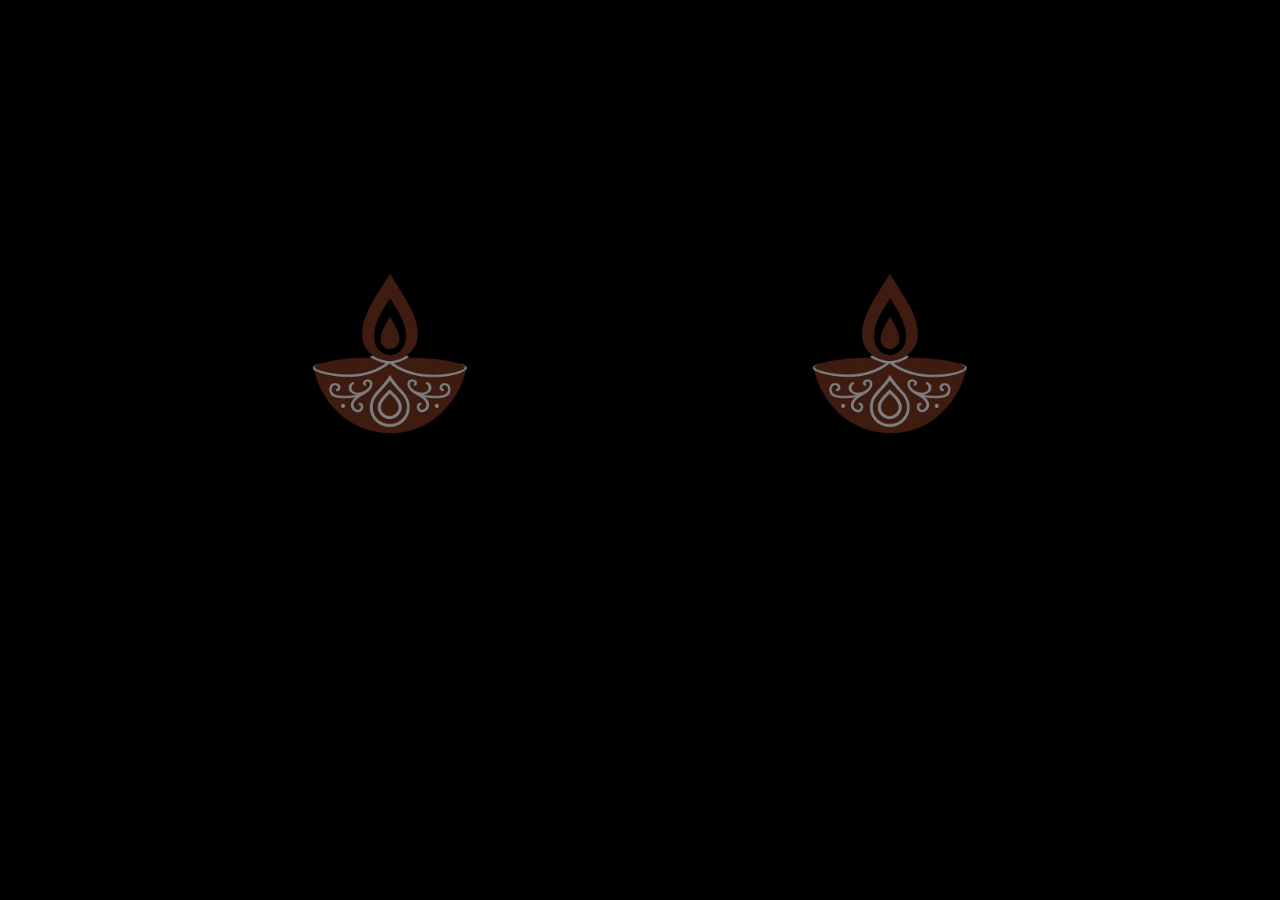
<file: archive/2025/production1.html>
<!DOCTYPE html>
<html lang="en">
<head>
<meta charset="UTF-8">
<meta name="viewport" content="width=device-width, initial-scale=1.0">
<title>Deepavali Greetings - Simple</title>
<style>
  html, body {
    margin: 0;
    padding: 0;
    height: 100%;
    width: 100%;
    overflow: hidden;
    display: flex;
    flex-direction: column;
    align-items: center;
    justify-content: center;
    font-family: 'Poppins', sans-serif;
    background: #000; /* Background color fallback */
  }
  /* Overlay */
  .overlay {
    position: fixed;
    top: 0; left: 0;
    width: 100%; height: 100%;
    background: rgba(0, 0, 0, 0.5);
    z-index: 0;
  }

  /* Container for the two lamps side by side */
  .lamps-wrapper {
    display: flex;
    gap: 300px; /* space between lamps */
    z-index: 3;
  }

  .lamp-container {
    position: relative;
    width: 200px;
    height: 200px;
    cursor: pointer;
  }

  .lamp-img {
    width: 100%;
    filter: brightness(0.5);
    transition: filter 0.3s ease;
  }

  .flame {
    position: absolute;
    top: 15px;
    left: 50%;
    transform: translateX(-50%);
    width: 90px;
    height: 110px;
    background: radial-gradient(circle at 50% 20%, #fff6a9, #ffb300 50%, transparent 70%);
    clip-path: polygon(50% 0%, 70% 25%, 80% 50%, 70% 75%, 50% 100%, 30% 75%, 20% 50%, 30% 25%);
    opacity: 0;
    filter: drop-shadow(0 0 15px #ffb300);
    transition: opacity 0.3s ease;
  }

  .flame::after {
    content: '';
    position: absolute;
    top: 15px;
    left: 50%;
    transform: translateX(-50%);
    width: 30px;
    height: 50px;
    background: radial-gradient(circle at 50% 30%, #fff7d4, #ffd966 60%, transparent 80%);
    clip-path: polygon(50% 0%, 70% 25%, 80% 50%, 70% 75%, 50% 100%, 30% 75%, 20% 50%, 30% 25%);
    opacity: 0.8;
  }

  @keyframes flicker {
    0%   { transform: translateX(-50%) scale(1) rotate(-1deg); opacity: 0.85; filter: drop-shadow(0 0 10px #ffb300); }
    25%  { transform: translateX(-50%) scale(1.05) rotate(1deg); opacity: 1; filter: drop-shadow(0 0 25px #ffd966); }
    50%  { transform: translateX(-50%) scale(0.95) rotate(-2deg); opacity: 0.9; }
    75%  { transform: translateX(-50%) scale(1.1) rotate(1deg); opacity: 1; }
    100% { transform: translateX(-50%) scale(1) rotate(0deg); opacity: 0.85; }
  }

  .lamp-container.lit .flame {
    opacity: 0.9;
    animation: flicker 0.2s infinite alternate;
  }

  .lamp-container.lit .lamp-img {
    filter: brightness(1.3) drop-shadow(0 0 25px #ffb300);
  }
  
  /* Center container */
  .container {
    text-align: center;
    padding: 20px 40px;
  }

  /* Main greeting text */
  #greeting {
    font-size: 2.2em;
    font-weight: bold;
    opacity: 0;
    transform: scale(0.98);
    transition: opacity 0.8s ease, transform 0.8s ease;
	 color: #ffcc66;
  }

  /* Language name */
  #langMessage {
    font-size: 1.1em;
    opacity: 0;
    transition: opacity 0.8s ease;
    margin-top: 8px;
    color: #ffcc66;
  }

  .show #greeting, 
  .show #langMessage {
    opacity: 1;
    transform: scale(1);
  }
  #messageBox {
  position: relative;
  z-index: 4; /* Higher than .overlay (z-index: 0) and canvas (z-index: 1) */
}

  @keyframes flickerText {
    0%, 100% { text-shadow: 0 0 20px #ffe57f, 0 0 40px #ff0; }
    25% { text-shadow: 0 0 30px #fff176, 0 0 50px #ffcc33; }
    50% { text-shadow: 0 0 25px #ff8c00, 0 0 45px #ff6b6b; }
    75% { text-shadow: 0 0 35px #ffea00, 0 0 55px #fff; }
  }

  @keyframes pulse {
    0%, 100% { transform: scale(1.1); }
    50% { transform: scale(1.2); }
  }

  /* Canvas for fireworks */
  canvas {
    position: fixed;
    top: 0;
    left: 0;
    z-index: 1;
  }
</style>
</head>
<body>
 <div class="overlay"></div>

  <!-- Canvas for fireworks -->
  <canvas id="sky"></canvas>

  <!-- Two lamps side by side -->
  <div class="lamps-wrapper">
    <div class="lamp-container" id="deepaLamp1">
      <img src="deepa.png" alt="Deepa Lamp 1" class="lamp-img" />
      <div class="flame"></div>
    </div>

    <div class="lamp-container" id="deepaLamp2">
      <img src="deepa.png" alt="Deepa Lamp 2" class="lamp-img" />
      <div class="flame"></div>
    </div>
  </div>

  <!-- Greeting -->
<div class="container" id="messageBox">
  <h1 id="greeting">🎆 ದೀಪಾವಳಿ ಹಬ್ಬದ ಶುಭಾಶಯಗಳು 🎆</h1>
  <h6 id="langMessage">Kannada</h6>
</div>

<script>
const canvas = document.getElementById("sky");
const ctx = canvas.getContext("2d");
canvas.width = window.innerWidth;
canvas.height = window.innerHeight;
  const greeting = document.getElementById("greeting");
  const langMessage = document.getElementById("langMessage");
  const messageBox = document.getElementById("messageBox");

  const texts = {
   Assamese: "শুভ দীপায়ভালি",
  Bengali: "শুভ দীপাবলি",
  Bodo: "हामब्लायथि दिवालि",
  Dogri: "देआली दियां शुभकामनां",
  Gujarati: "હેપ્પી દિવાળી",
  Hindi: "शुभ दीपावली",
  Kannada: "ದೀಪಾವಳಿ ಹಬ್ಬದ ಶುಭಾಷಯಗಳು",
  Kashmiri: "دیوالی مبارک",
  Konkani: "दिवाळीच्या शुभेच्छा.",
  Maithili: "शुभ दीपावली",
  Malayalam: "സന്തോഷകരമായ ദീപാവലി",
  Manipuri: "নুংঙাইরবা দিপাবলী ওইরসনু",
  Marathi: "दीपावलीच्या हार्दिक शुभेच्छा",
  Nepali: "शुभ दीपावली",
  Odia: "ଶୁଭ ଦୀପାବଳି",
  Punjabi: "ਸ਼ੁਭ ਦੀਪਾਵਲੀ",
  Sanskrit: "सुखदं दीपावल्याः",
  Santali: "ᱥᱟᱱᱟᱢ ᱠᱚᱜᱮ ᱫᱤᱣᱟᱞᱤ ᱨᱮᱭᱟᱜ ᱥᱩᱵᱷᱚ ᱠᱟᱢᱱᱟ",
  Sindhi: "خوشيءَ ڀريو ديپاولی",
  Tamil: "இனிய தீபாவளி வாழ்த்துகள்",
  Telugu: "దీపావళి శుభాకాంక్షలు",
  Urdu: "ہیپی دیوالی"
  };

  const languages = Object.keys(texts);
  let index = 0;

  function updateGreeting() {
    const lang = languages[index];
    const message = texts[lang];

    //messageBox.classList.remove("show");

    setTimeout(() => {
      greeting.textContent = `🎇 ${message} 🎇`;
      langMessage.textContent = lang;
      //messageBox.classList.add("show");
    }, 400);

    index = (index + 1) % languages.length;
  }

  setInterval(updateGreeting, 2800);

  
  window.addEventListener("resize", () => {
  canvas.width = window.innerWidth;
  canvas.height = window.innerHeight;
});

// Sounds (replace with your own sound files or comment these if not available)
//const launchSound = new Audio("launch.mp3");
const explodeSound = new Audio("explosion.mp3");

class Particle {
  constructor(x, y, color, velocity, size, life) {
    this.x = x; this.y = y;
    this.color = color;
    this.velocity = velocity;
    this.size = size;
    this.life = life;
    this.alpha = 1;
  }
  update() {
    this.x += this.velocity.x;
    this.y += this.velocity.y;
    // subtle gravity and air drag for blushing fall
    this.velocity.y += 0.02;
    this.velocity.x *= 0.995;
    this.life -= 1;
    this.alpha = Math.max(this.life / 120, 0);
  }
  draw(ctx) {
    ctx.save();
    ctx.globalAlpha = this.alpha;
    // create radial gradient for soft glow (blush)
    const grad = ctx.createRadialGradient(this.x, this.y, 0, this.x, this.y, Math.max(1, this.size * 6));
    grad.addColorStop(0, this._rgba(this.color, 0.95));
    grad.addColorStop(0.2, this._rgba(this.color, 0.8));
    grad.addColorStop(0.5, this._rgba(this.color, 0.35));
    grad.addColorStop(1, this._rgba(this.color, 0));
    ctx.fillStyle = grad;
    ctx.beginPath();
    ctx.arc(this.x, this.y, this.size * 2.2, 0, Math.PI * 2);
    ctx.fill();

    // bright core
    ctx.beginPath();
    ctx.fillStyle = this.color;
    ctx.globalAlpha = Math.min(1, this.alpha * 1.2);
    ctx.arc(this.x, this.y, this.size, 0, Math.PI * 2);
    ctx.fill();
    ctx.restore();
  }
  _rgba(hex, a) {
    // convert hex color like #ff6b6b to rgba
    let c = hex.replace('#','');
    if (c.length === 3) c = c.split('').map(ch => ch+ch).join('');
    const r = parseInt(c.substring(0,2),16);
    const g = parseInt(c.substring(2,4),16);
    const b = parseInt(c.substring(4,6),16);
    return `rgba(${r},${g},${b},${a})`;
  }
}

class Ring {
  constructor(x, y, color) {
    this.x = x; this.y = y;
    this.r = 10;
    this.maxR = 120 + Math.random() * 60;
    this.width = 6 + Math.random() * 4;
    this.alpha = 0.9;
    this.color = color;
  }
  update() {
    this.r += 6 + Math.random() * 4;
    this.alpha -= 0.02 + Math.random() * 0.01;
  }
  draw(ctx) {
    if (this.alpha <= 0) return;
    ctx.save();
    ctx.globalAlpha = this.alpha * 0.9;
    ctx.strokeStyle = this.color;
    ctx.lineWidth = this.width;
    ctx.beginPath();
    ctx.arc(this.x, this.y, this.r, 0, Math.PI * 2);
    ctx.stroke();
    ctx.restore();
  }
}

class Firework {
  constructor(startX, startY, targetX, targetY) {
    this.x = startX; this.y = startY;
    this.targetX = targetX; this.targetY = targetY;
    this.speed = 8 + Math.random() * 3;
    this.angle = Math.atan2(targetY - startY, targetX - startX);
    this.trail = [];
    this.reached = false;
    this.color = ["#ff6b6b","#feca57","#54a0ff","#5f27cd","#1dd1a1","#fff176"][Math.floor(Math.random()*6)];
  }
  update() {
    const vx = Math.cos(this.angle) * this.speed;
    const vy = Math.sin(this.angle) * this.speed;
    // push the current position to trail
    this.trail.push({ x: this.x, y: this.y });
    if (this.trail.length > 12) this.trail.shift();
    this.x += vx; this.y += vy;
    const distance = Math.hypot(this.targetX - this.x, this.targetY - this.y);
    // emit tiny particles along flight path for launching sparkle
    if (Math.random() < 0.6) {
      const tiny = new Particle(this.x, this.y, this.color, { x: (Math.random()-0.5)*1.5, y: (Math.random()-0.5)*1.5 }, Math.random()*1.5+0.3, 18);
      tiny.life = 20 + Math.random()*20;
      particles.push(tiny);
    }
    if (distance < 12) this.reached = true;
  }
  draw(ctx) {
    // drawing with glow: a thicker faint trail first, then sharp core
    if (this.trail.length > 0) {
      ctx.save();
      ctx.lineWidth = 10;
      ctx.strokeStyle = this.color;
      ctx.globalAlpha = 0.08;
      ctx.beginPath();
      ctx.moveTo(this.trail[0].x, this.trail[0].y);
      for (let p of this.trail) ctx.lineTo(p.x, p.y);
      ctx.stroke();

      ctx.lineWidth = 4;
      ctx.globalAlpha = 0.18;
      ctx.beginPath();
      ctx.moveTo(this.trail[0].x, this.trail[0].y);
      for (let p of this.trail) ctx.lineTo(p.x, p.y);
      ctx.stroke();
      ctx.restore();
    }

    // core rocket point
    ctx.save();
    ctx.beginPath();
    ctx.fillStyle = "#fff";
    ctx.globalAlpha = 1;
    ctx.arc(this.x, this.y, 3.5, 0, Math.PI * 2);
    ctx.fill();
    ctx.restore();
  }
}

let fireworks = [];
let particles = [];
let rings = [];
let autoFireworkInterval;
let firstBlastDone = false;

// Load sky image
const skyImg = new Image();
skyImg.src = 'https://images.pexels.com/photos/18401306/pexels-photo-18401306.jpeg';

function createExplosion(x, y) {
  const colors = ["#ff6b6b", "#feca57", "#54a0ff", "#5f27cd", "#1dd1a1", "#fff176"];
  const mainColor = colors[Math.floor(Math.random() * colors.length)];
  const count = 70 + Math.random() * 40;
  for (let i = 0; i < count; i++) {
    const angle = (Math.PI * 2 * i) / count;
    const speed = Math.random() * 6 + 2;
    const vx = Math.cos(angle) * speed;
    const vy = Math.sin(angle) * speed;
    // add randomness and some upward bias for a nice bloom
    const velocity = { x: vx * (0.9 + Math.random()*0.6), y: vy * (0.9 + Math.random()*0.6) - Math.random()*1.2 };
    particles.push(new Particle(
      x, y,
      colors[Math.floor(Math.random() * colors.length)],
      velocity,
      Math.random() * 2.5 + 0.6,
      120 + Math.random() * 30
    ));
  }

  // add an expanding ring for bloom
  rings.push(new Ring(x, y, mainColor));

  explodeSound.currentTime = 0;
  explodeSound.play();

  if (!firstBlastDone) {
  firstBlastDone = true;
  setTimeout(() => {
    messageBox.classList.add("show");
  }, 500);
}

}

function animate() {
  requestAnimationFrame(animate);

  // Clear canvas
  ctx.clearRect(0, 0, canvas.width, canvas.height);

  // Draw sky image as background (draw normally)
  ctx.globalCompositeOperation = 'source-over';
  ctx.drawImage(skyImg, 0, 0, canvas.width, canvas.height);

  // Use additive blending for fireworks & particles to create glow/blush
  ctx.globalCompositeOperation = 'lighter';

  // Draw fireworks (rockets)
  for (let i = fireworks.length - 1; i >= 0; i--) {
    const f = fireworks[i];
    f.update();
    f.draw(ctx);
    if (f.reached) {
      createExplosion(f.x, f.y);
      fireworks.splice(i, 1);
    }
  }

  /* Draw rings (explosion bloom rings)
  for (let i = rings.length - 1; i >= 0; i--) {
    const r = rings[i];
    r.update();
    r.draw(ctx);
    if (r.alpha <= 0) rings.splice(i, 1);
  }*/

  // Draw particles (sparkles)
  for (let i = particles.length - 1; i >= 0; i--) {
    const p = particles[i];
    p.update();
    p.draw(ctx);
    if (p.life <= 0 || p.alpha <= 0.01) particles.splice(i, 1);
  }

  // reset composite for any non-additive drawing
  ctx.globalCompositeOperation = 'source-over';
}

function startAutoFireworks() {
  if (autoFireworkInterval) return;
  autoFireworkInterval = setInterval(() => {
    const startX = Math.random() * canvas.width;
    const startY = canvas.height;
    const targetX = Math.random() * canvas.width;
    const targetY = Math.random() * (canvas.height / 2);
    fireworks.push(new Firework(startX, startY, targetX, targetY));
    launchSound.currentTime = 0;
    launchSound.play();
  }, 1200);
}

skyImg.onload = () => {
  animate();
};

// Lamp toggle logic for 2 lamps side by side
// Lamp toggle logic for 2 lamps side by side
const lamps = [
  document.getElementById('deepaLamp1'),
  document.getElementById('deepaLamp2')
];

let areLampsLit = false;

lamps.forEach(lamp => {
  lamp.addEventListener('click', () => {
    areLampsLit = !areLampsLit;

    lamps.forEach(l => l.classList.toggle('lit', areLampsLit));

	if (areLampsLit) {
	  firstBlastDone = false;
	  messageBox.classList.remove("show"); // keep hidden initially
	  startAutoFireworks();
	  launchSound.play();
	} else {
	  messageBox.classList.remove("show");
	  firstBlastDone = false;
	  clearInterval(autoFireworkInterval);
	  autoFireworkInterval = null;
	}

  });
});


// Auto light lamps after 10 seconds if not clicked
setTimeout(() => {
  lamps.forEach(lamp => {
    if (!lamp.classList.contains('lit')) {
      lamp.classList.add('lit');
    }
  });
  firstBlastDone = false;
  startAutoFireworks();
  launchSound.play();
}, 10000);

</script>

</body>
</html>
</file>
<file: assets/css/style.css>
:root {
  --ink: #020205;
  --text: #f7e8c8;
  --muted: rgba(247, 232, 200, 0.68);
  --gold: #ffcb6b;
  --gold-hi: #fff1c9;
  --saffron: #ff9933;
  --ease-out: cubic-bezier(0.16, 0.84, 0.3, 1);
  --serif: 'Cormorant Garamond', 'Noto Serif', Georgia, serif;
}

* { box-sizing: border-box; }

html, body {
  margin: 0;
  height: 100%;
  background: var(--ink);
  color: var(--text);
  overflow: hidden;
  font-family: var(--serif);
  -webkit-font-smoothing: antialiased;
  -webkit-tap-highlight-color: transparent;
}

#stage {
  position: fixed;
  inset: 0;
  width: 100%;
  height: 100%;
  display: block;
  touch-action: manipulation;
  cursor: default;
}
body.can-fire #stage { cursor: crosshair; }

.scrim {
  position: fixed;
  inset: 0;
  pointer-events: none;
  background: linear-gradient(180deg, rgba(6, 2, 10, 0.76) 0%, rgba(6, 2, 10, 0.62) 34%, rgba(6, 2, 10, 0.3) 52%, rgba(6, 2, 10, 0) 66%);
  opacity: 0;
  transition: opacity 1.4s ease;
}
body.reading .scrim { opacity: 1; }

.vignette {
  position: fixed;
  inset: 0;
  pointer-events: none;
  background: radial-gradient(130% 95% at 50% 55%, transparent 58%, rgba(0, 0, 0, 0.6) 100%);
}

.sr-only {
  position: absolute; width: 1px; height: 1px; overflow: hidden;
  clip: rect(0 0 0 0); white-space: nowrap;
}

/* ---------------- Fonts per script ---------------- */
.f-latn { font-family: var(--serif); }
.f-deva { font-family: 'Noto Serif Devanagari', serif; }
.f-taml { font-family: 'Noto Serif Tamil', serif; }
.f-telu { font-family: 'Noto Serif Telugu', serif; }
.f-beng { font-family: 'Noto Serif Bengali', serif; }
.f-gujr { font-family: 'Noto Serif Gujarati', serif; }
.f-knda { font-family: 'Noto Serif Kannada', serif; }
.f-mlym { font-family: 'Noto Serif Malayalam', serif; }
.f-guru { font-family: 'Noto Serif Gurmukhi', serif; }
.f-orya { font-family: 'Noto Serif Oriya', serif; }
.f-arab { font-family: 'Noto Nastaliq Urdu', serif; line-height: 2.1 !important; }

/* ---------------- Captions ---------------- */
.caption {
  position: fixed;
  left: 50%;
  top: max(64px, 10vh);
  width: min(780px, calc(100% - 32px));
  transform: translate(-50%, 10px);
  text-align: center;
  font-size: clamp(1.2rem, 2.7vw, 2rem);
  font-style: italic;
  font-weight: 400;
  line-height: 1.35;
  opacity: 0;
  filter: blur(6px);
  transition: opacity 0.9s ease, transform 1.2s var(--ease-out), filter 0.9s ease;
  pointer-events: none;
  text-shadow: 0 2px 22px rgba(0, 0, 0, 0.9);
  text-wrap: balance;
}
.caption.show { opacity: 1; filter: none; transform: translate(-50%, 0); }
.caption .eyebrow {
  display: block;
  font-style: normal;
  font-size: 0.56em;
  font-weight: 500;
  letter-spacing: 0.34em;
  text-transform: uppercase;
  color: var(--gold);
  margin-bottom: 0.7em;
}
.caption .deva {
  display: block;
  font-family: 'Noto Serif Devanagari', serif;
  font-style: normal;
  font-size: 1.2em;
  color: var(--gold-hi);
  margin-bottom: 0.3em;
  text-shadow: 0 0 24px rgba(255, 170, 60, 0.6), 0 2px 18px rgba(0, 0, 0, 0.9);
}

/* ---------------- Greeting cards ---------------- */
.greet {
  position: fixed;
  left: 0; right: 0;
  top: max(56px, 8.5vh);
  height: clamp(220px, 34vh, 320px);
  pointer-events: none;
}
.gcard {
  position: absolute;
  z-index: 0;
  inset: 0;
  display: flex;
  flex-direction: column;
  align-items: center;
  text-align: center;
  padding: 0 16px;
}
.g-native {
  font-size: clamp(2.1rem, 6.4vw, 4.6rem);
  font-weight: 600;
  line-height: 1.45;
  max-width: min(1040px, 100%);
  text-wrap: balance;
  grid-area: 1 / 1;
  position: relative;
}
.g-stack { display: grid; justify-items: center; max-width: min(1040px, 100%); }
.g-glow {
  grid-area: 1 / 1;
  color: rgba(255, 140, 30, 0.55);
  filter: blur(16px);
  opacity: 0;
  animation: fade-in 1.4s 0.3s forwards;
  user-select: none;
}
.g-shade {
  grid-area: 1 / 1;
  color: rgba(0, 0, 0, 0.95);
  filter: blur(7px);
  transform: translateY(4px);
  opacity: 0;
  animation: fade-in 1s 0.2s forwards;
  user-select: none;
}
.gcard::before, .finale::before {
  content: '';
  position: absolute;
  left: 50%;
  top: -12%;
  width: min(1100px, 130%);
  height: 125%;
  transform: translateX(-50%);
  background: radial-gradient(closest-side, rgba(10, 4, 12, 0.5), rgba(10, 4, 12, 0));
  z-index: -1;
  pointer-events: none;
}
.g-native .w {
  display: inline-block;
  padding: 0 0.04em 0.08em;
  color: #ffe2a0;
  text-shadow: 0 0 18px rgba(255, 150, 40, 0.55), 0 0 4px rgba(255, 190, 90, 0.4), 0 2px 3px rgba(0, 0, 0, 0.85);
  opacity: 0;
}
.g-stack .f-latn { font-style: italic; font-weight: 500; font-size: clamp(2.6rem, 8vw, 5.6rem); }

/* entrance: rise */
.style-rise .g-native .w {
  animation: g-rise 1.05s var(--ease-out) forwards, g-shimmer 2.4s 0.2s ease-in-out forwards;
  animation-delay: calc(var(--i) * 0.12s), calc(0.25s + var(--i) * 0.12s);
}
/* entrance: bloom */
.style-bloom .g-native .w {
  animation: g-bloom 1.2s var(--ease-out) forwards, g-shimmer 2.4s ease-in-out forwards;
  animation-delay: calc(var(--i) * 0.09s), calc(0.3s + var(--i) * 0.09s);
}
/* entrance: sweep of light */
.style-sweep .g-native { animation: g-sweep 1.25s cubic-bezier(0.6, 0.1, 0.2, 1) forwards; clip-path: inset(-30% 100% -30% 0); }
.style-sweep[dir="rtl"] .g-native { animation-name: g-sweep-rtl; clip-path: inset(-30% 0 -30% 100%); }
.style-sweep .g-native .w { opacity: 1; animation: g-shimmer 2.2s 0.35s ease-in-out forwards; }

@keyframes g-rise {
  0% { opacity: 0; transform: translateY(0.55em); filter: blur(10px); }
  100% { opacity: 1; transform: none; filter: blur(0); }
}
@keyframes g-bloom {
  0% { opacity: 0; transform: scale(1.6); filter: blur(16px); }
  55% { opacity: 1; }
  100% { opacity: 1; transform: none; filter: blur(0); }
}
@keyframes g-sweep { to { clip-path: inset(-30% 0 -30% 0); } }
@keyframes g-sweep-rtl { to { clip-path: inset(-30% 0 -30% 0); } }
@keyframes g-shimmer { 0% { color: #f2b04a; } 45% { color: #fff8e6; } 100% { color: #ffe2a0; } }

.g-orn {
  width: min(320px, 70vw);
  height: 18px;
  margin-top: 0.15em;
  opacity: 0;
  animation: fade-in 0.8s 0.35s forwards;
}
.g-orn svg { width: 100%; height: 100%; overflow: visible; }
.g-orn .ln { stroke: var(--gold); stroke-width: 1; fill: none; stroke-dasharray: 140; stroke-dashoffset: 140; animation: draw 1.1s 0.45s var(--ease-out) forwards; }
.g-orn .dot { fill: var(--gold-hi); }
.g-roman {
  font-style: italic;
  font-size: clamp(1.15rem, 2.2vw, 1.6rem);
  font-weight: 500;
  color: #fff1d8;
  margin-top: 0.35em;
  opacity: 0;
  animation: fade-up 0.9s 0.5s var(--ease-out) forwards;
  text-shadow: 0 2px 14px rgba(0, 0, 0, 0.9);
}
.g-lang {
  margin-top: 0.55em;
  font-size: 0.95rem;
  font-weight: 700;
  letter-spacing: 0.4em;
  text-transform: uppercase;
  color: #ffd27a;
  opacity: 0;
  animation: fade-up 0.9s 0.65s var(--ease-out) forwards;
  text-shadow: 0 2px 12px rgba(0, 0, 0, 0.9);
}
.gcard.out { animation: card-out 0.85s ease forwards; }
@keyframes card-out {
  from { opacity: 1; transform: none; filter: blur(0); }
  to { opacity: 0; transform: translateY(-18px) scale(0.98); filter: blur(9px); }
}

@keyframes fade-in { to { opacity: 1; } }
@keyframes fade-up { from { opacity: 0; transform: translateY(8px); } to { opacity: 1; transform: none; } }
@keyframes draw { to { stroke-dashoffset: 0; } }

/* ---------------- Finale ---------------- */
.finale {
  position: fixed;
  z-index: 1;
  left: 0; right: 0;
  top: max(48px, 7vh);
  text-align: center;
  padding: 0 16px;
  pointer-events: none;
}
.finale[hidden] { display: none; }
.f-shubh {
  margin: 0;
  font-family: 'Noto Serif Devanagari', serif;
  font-weight: 600;
  font-size: clamp(1.4rem, 3.4vw, 2.3rem);
  color: var(--gold-hi);
  text-shadow: 0 0 26px rgba(255, 160, 50, 0.7), 0 2px 14px rgba(0, 0, 0, 0.8);
  opacity: 0;
}
.f-title {
  margin: 0.05em 0 0;
  font-weight: 500;
  font-style: italic;
  font-size: min(clamp(3.2rem, 11vw, 8rem), 15vh);
  line-height: 1.02;
  letter-spacing: 0.01em;
  position: relative;
}
.f-title::before {
  content: attr(data-text);
  position: absolute;
  inset: 0;
  color: rgba(255, 140, 30, 0.6);
  filter: blur(22px);
  z-index: -1;
  opacity: 0;
}
.finale.show .f-title::before { animation: fade-in 2s 0.8s forwards; }
.f-title .ch {
  display: inline-block;
  background: linear-gradient(180deg, #fff6d8 0%, #ffd27a 45%, #e8952e 100%);
  -webkit-background-clip: text;
  background-clip: text;
  color: transparent;
  opacity: 0;
  padding: 0 0.02em;
}
.f-sub {
  margin: 0.6em auto 0;
  max-width: 36ch;
  font-size: clamp(1.05rem, 2.2vw, 1.5rem);
  font-style: italic;
  font-weight: 500;
  color: #fff4e0;
  text-shadow: 0 1px 2px rgba(0, 0, 0, 0.9), 0 2px 16px rgba(0, 0, 0, 0.95);
  opacity: 0;
  text-wrap: balance;
}
.f-from {
  margin: 0.7em 0 0;
  font-size: 0.82rem;
  letter-spacing: 0.3em;
  text-transform: uppercase;
  color: var(--gold);
  opacity: 0;
  text-shadow: 0 2px 12px rgba(0, 0, 0, 0.9);
}
.f-from { font-size: 0.9rem; font-weight: 700; color: #ffd27a; }
.f-from span { letter-spacing: 0.12em; font-size: 1.35em; text-transform: none; font-style: italic; color: var(--gold-hi); }
.finale.show .f-shubh { animation: fade-up 1s 0.1s var(--ease-out) forwards; }
.finale.show .f-title .ch { animation: g-rise 1.1s var(--ease-out) forwards; animation-delay: calc(0.35s + var(--i) * 0.07s); }
.finale.show .f-sub { animation: fade-up 1.1s 1.5s var(--ease-out) forwards; }
.finale.show .f-from { animation: fade-up 1s 2s var(--ease-out) forwards; }

.ribbon {
  margin: 1.2em auto 0;
  padding: 0.35em 0;
  background: rgba(8, 3, 10, 0.62);
  border-radius: 999px;
  width: min(980px, 100%);
  overflow: hidden;
  opacity: 0;
  -webkit-mask-image: linear-gradient(90deg, transparent, #000 12%, #000 88%, transparent);
  mask-image: linear-gradient(90deg, transparent, #000 12%, #000 88%, transparent);
}
.finale.show .ribbon { animation: fade-in 1.4s 2.3s forwards; }
.ribbon-track {
  display: flex;
  width: max-content;
  gap: 2.2rem;
  align-items: center;
  font-size: clamp(1.05rem, 2vw, 1.35rem);
  font-weight: 600;
  color: #fff1c9;
  white-space: nowrap;
  animation: ribbon 46s linear infinite;
  text-shadow: 0 2px 10px rgba(0, 0, 0, 0.9);
}
.ribbon-track .sep { color: var(--saffron); opacity: 0.8; font-size: 0.7em; }
.ribbon-track .f-arab { line-height: 1.6 !important; }
@keyframes ribbon { to { transform: translateX(-50%); } }

/* ---------------- Actions ---------------- */
.actions {
  position: fixed;
  left: 0; right: 0;
  bottom: max(16px, env(safe-area-inset-bottom));
  display: flex;
  flex-direction: column;
  align-items: center;
  gap: 10px;
  padding: 0 16px;
  opacity: 0;
  transform: translateY(10px);
  transition: opacity 1s ease, transform 1s var(--ease-out);
}
.actions[hidden] { display: none; }
.actions.show { opacity: 1; transform: none; }
.hint {
  margin: 0;
  font-style: italic;
  font-size: 0.98rem;
  color: var(--muted);
  text-shadow: 0 2px 10px #000;
}
.action-row { display: flex; flex-wrap: wrap; gap: 8px; justify-content: center; }
.btn {
  font: inherit;
  font-size: 1rem;
  font-weight: 600;
  letter-spacing: 0.04em;
  color: var(--text);
  background: rgba(14, 8, 10, 0.55);
  border: 1px solid rgba(255, 203, 107, 0.35);
  border-radius: 999px;
  padding: 0.55em 1.2em;
  cursor: pointer;
  -webkit-backdrop-filter: blur(8px);
  backdrop-filter: blur(8px);
  transition: background 0.25s, border-color 0.25s, transform 0.2s;
}
.btn:hover { background: rgba(40, 20, 12, 0.7); border-color: var(--gold); }
.btn:active { transform: scale(0.97); }
.btn:focus-visible, .hud-btn:focus-visible, .begin:focus-visible { outline: 2px solid var(--gold); outline-offset: 3px; }
.btn-gold { background: linear-gradient(180deg, #ffd27a, #e8952e); color: #2a1206; border-color: transparent; }
.btn-gold:hover { background: linear-gradient(180deg, #ffe3a3, #f2a443); }
.name-form { display: flex; gap: 8px; }
.name-form[hidden] { display: none; }
.name-form input {
  font: inherit;
  font-size: 1.05rem;
  color: var(--text);
  background: rgba(14, 8, 10, 0.7);
  border: 1px solid rgba(255, 203, 107, 0.45);
  border-radius: 999px;
  padding: 0.5em 1em;
  width: min(240px, 52vw);
  outline: none;
}
.name-form input:focus { border-color: var(--gold); }

/* ---------------- HUD ---------------- */
.hud {
  position: fixed;
  top: max(12px, env(safe-area-inset-top));
  right: 12px;
  display: flex;
  gap: 8px;
  align-items: center;
  z-index: 5;
}
.hud[hidden] { display: none; }
.hud-btn {
  font: inherit;
  font-size: 0.92rem;
  font-weight: 600;
  letter-spacing: 0.04em;
  color: var(--muted);
  background: rgba(10, 8, 14, 0.45);
  border: 1px solid rgba(255, 255, 255, 0.12);
  border-radius: 999px;
  height: 38px;
  min-width: 38px;
  padding: 0 12px;
  display: inline-flex;
  align-items: center;
  justify-content: center;
  cursor: pointer;
  -webkit-backdrop-filter: blur(6px);
  backdrop-filter: blur(6px);
  transition: color 0.2s, border-color 0.2s, opacity 0.6s;
}
.hud-btn:hover { color: var(--text); border-color: rgba(255, 203, 107, 0.5); }
#soundBtn { padding: 0; width: 38px; }
#soundBtn svg { width: 20px; height: 20px; fill: none; stroke: currentColor; stroke-width: 1.7; stroke-linecap: round; stroke-linejoin: round; }
#soundBtn .spk { fill: currentColor; stroke: none; }
#soundBtn .mute { display: none; }
#soundBtn[aria-pressed="true"] .wave { display: none; }
#soundBtn[aria-pressed="true"] .mute { display: inline; }
.hud-skip.gone { opacity: 0; pointer-events: none; }

.toast {
  position: fixed;
  left: 50%;
  bottom: 120px;
  transform: translate(-50%, 10px);
  background: rgba(20, 10, 8, 0.85);
  border: 1px solid rgba(255, 203, 107, 0.4);
  color: var(--text);
  padding: 0.5em 1.1em;
  border-radius: 999px;
  font-size: 1rem;
  opacity: 0;
  pointer-events: none;
  transition: opacity 0.3s, transform 0.3s;
  z-index: 6;
}
.toast.show { opacity: 1; transform: translate(-50%, 0); }

/* ---------------- Intro ---------------- */
.intro {
  position: fixed;
  inset: 0;
  display: grid;
  place-items: center;
  background: radial-gradient(80% 60% at 50% 60%, rgba(30, 14, 10, 0.55), rgba(2, 2, 5, 0.96) 70%);
  z-index: 10;
  transition: opacity 1.4s ease, visibility 1.4s;
  padding: 16px;
}
.intro.leaving { opacity: 0; visibility: hidden; }
.intro-inner { text-align: center; max-width: 560px; }
.intro .eyebrow {
  margin: 0;
  font-size: 0.78rem;
  font-weight: 600;
  letter-spacing: 0.42em;
  text-transform: uppercase;
  color: var(--gold);
}
.intro-title {
  margin: 0.35em 0 0.2em;
  font-weight: 400;
  font-size: clamp(2.5rem, 8vw, 4.4rem);
  line-height: 1.02;
  color: var(--text);
}
.intro-title em { color: var(--gold); font-weight: 500; }
.lede { margin: 0; font-size: clamp(1.1rem, 2.6vw, 1.35rem); font-style: italic; color: var(--muted); }
.begin {
  margin: 2.2rem auto 0;
  display: flex;
  flex-direction: column;
  align-items: center;
  gap: 0.6rem;
  background: none;
  border: 0;
  color: var(--text);
  font: inherit;
  font-size: 1.15rem;
  font-weight: 600;
  letter-spacing: 0.08em;
  cursor: pointer;
  padding: 8px 18px;
  border-radius: 16px;
}
.begin span { border-bottom: 1px solid rgba(255, 203, 107, 0.5); padding-bottom: 2px; transition: border-color 0.3s, color 0.3s; }
.begin:hover span { color: var(--gold-hi); border-color: var(--gold); }
.intro-diya { width: 132px; height: 99px; overflow: visible; }
.intro-diya .flame { opacity: 0; transform-origin: 60px 40px; transform: scale(0.2); transition: opacity 0.5s ease, transform 0.7s var(--ease-out); }
.intro-diya .halo { opacity: 0.0; transition: opacity 0.8s ease; }
.begin:hover .intro-diya .halo { opacity: 0.35; }
.begin.lit .intro-diya .flame { opacity: 1; transform: scale(1); animation: flick 0.14s 0.7s infinite alternate; }
.begin.lit .intro-diya .halo { opacity: 1; }
@keyframes flick { from { transform: scale(1, 1) skewX(-1.5deg); } to { transform: scale(1.04, 0.97) skewX(1.5deg); } }
.note { margin: 1.4rem 0 0; font-size: 0.92rem; color: rgba(247, 232, 200, 0.45); letter-spacing: 0.04em; }

.noscript { position: fixed; inset: 0; display: grid; place-items: center; font-size: 1.4rem; margin: 0; padding: 16px; text-align: center; }

/* short laptop screens: keep the words compact and above the city */
@media (min-aspect-ratio: 16/10) and (max-height: 820px) {
  .finale { top: max(28px, 4vh); }
  .f-shubh { font-size: clamp(1.2rem, 4vh, 2rem); }
  .f-title { font-size: min(clamp(3rem, 11vw, 8rem), 13.5vh); }
  .f-sub { margin-top: 0.35em; font-size: clamp(1.05rem, 3vh, 1.4rem); }
  .ribbon { margin-top: 0.8em; }
  .greet { top: max(40px, 6vh); }
  .g-native { font-size: clamp(2rem, 8.5vh, 4.4rem); }
  .caption { top: max(48px, 8vh); }
}

@media (max-width: 560px) {
  .hud-skip { font-size: 0.82rem; padding: 0 10px; }
  .btn { font-size: 0.92rem; padding: 0.5em 1em; }
}

@media (prefers-reduced-motion: reduce) {
  .ribbon-track { animation-duration: 120s; }
  .begin.lit .intro-diya .flame { animation: none; }
}
</file>
